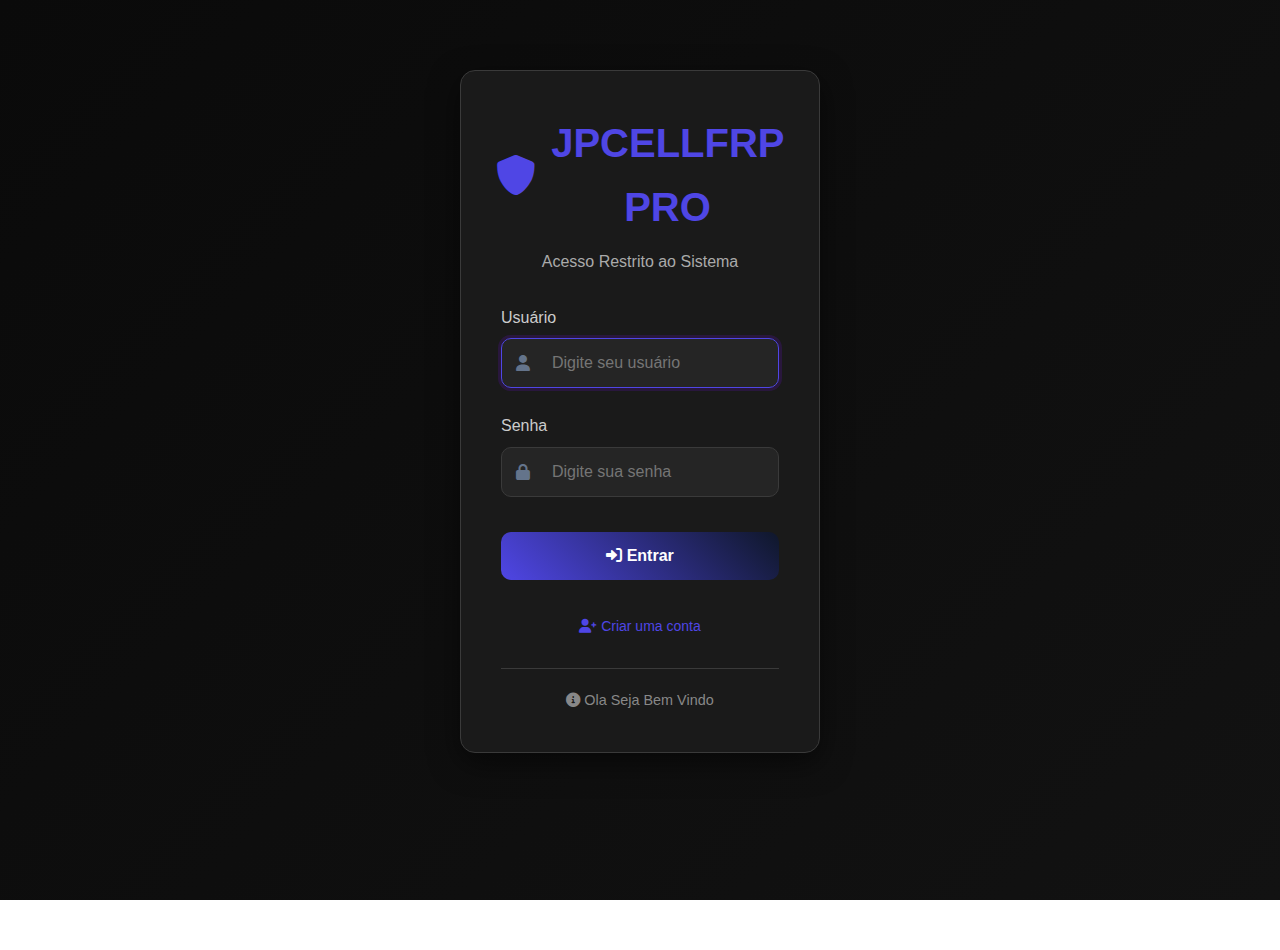
<file: index.html>
<!DOCTYPE html>
<html lang="pt-BR">
<head>
    <meta charset="UTF-8">
    <meta name="viewport" content="width=device-width, initial-scale=1.0">
    <title>Login - JPCELLFRP PRO</title>
    <link rel="stylesheet" href="https://cdnjs.cloudflare.com/ajax/libs/font-awesome/6.0.0/css/all.min.css">
    <link rel="stylesheet" href="assets/css/style.css">
    <style>
        .login-container {
            max-width: 400px;
            margin: 50px auto;
            padding: 20px;
        }
        
        .login-card {
            background: var(--card-bg);
            border-radius: 15px;
            padding: 40px;
            border: 1px solid var(--border);
            box-shadow: 0 10px 30px rgba(0,0,0,0.5);
        }
        
        .login-header {
            text-align: center;
            margin-bottom: 30px;
        }
        
        .login-header h1 {
            color: var(--primary);
            font-size: 2.5rem;
            margin-bottom: 10px;
            display: flex;
            align-items: center;
            justify-content: center;
            gap: 15px;
        }
        
        .login-header p {
            color: #aaa;
            font-size: 1rem;
        }
        
        .form-group {
            margin-bottom: 25px;
        }
        
        .form-group label {
            display: block;
            color: #ccc;
            margin-bottom: 8px;
            font-weight: 500;
        }
        
        .input-wrapper {
            position: relative;
        }
        
        .input-wrapper i {
            position: absolute;
            left: 15px;
            top: 50%;
            transform: translateY(-50%);
            color: #64748b;
        }
        
        .input-wrapper input {
            width: 100%;
            padding: 15px 15px 15px 50px;
            background: rgba(255, 255, 255, 0.05);
            border: 1px solid var(--border);
            border-radius: 10px;
            color: #fff;
            font-size: 16px;
            transition: all 0.3s ease;
        }
        
        .input-wrapper input:focus {
            outline: none;
            border-color: var(--primary);
            box-shadow: 0 0 0 3px rgba(106, 17, 203, 0.2);
        }
        
        .login-btn {
            width: 100%;
            padding: 15px;
            background: linear-gradient(45deg, var(--primary), var(--secondary));
            color: white;
            border: none;
            border-radius: 10px;
            font-size: 16px;
            font-weight: 600;
            cursor: pointer;
            transition: all 0.3s ease;
            margin-top: 10px;
        }
        
        .login-btn:hover {
            transform: translateY(-2px);
            box-shadow: 0 10px 25px rgba(106, 17, 203, 0.4);
        }
        
        .error-message {
            background: rgba(239, 68, 68, 0.2);
            color: var(--danger);
            padding: 12px;
            border-radius: 8px;
            margin: 15px 0;
            font-size: 14px;
            display: none;
            border: 1px solid rgba(239, 68, 68, 0.3);
        }
        
        .toggle-link {
            color: var(--primary);
            text-decoration: none;
            font-size: 14px;
            display: inline-block;
            margin-top: 15px;
            transition: color 0.3s ease;
        }
        
        .toggle-link:hover {
            color: var(--secondary);
            text-decoration: underline;
        }
        
        .fa-shield-alt {
            color: var(--primary);
            font-size: 2.5rem;
        }
        
        @media (max-width: 480px) {
            .login-container {
                margin: 20px auto;
                padding: 10px;
            }
            
            .login-card {
                padding: 30px 20px;
            }
        }
    </style>
</head>
<body class="login-page">
    <div class="login-container">
        <div class="login-card">
            <div class="login-header">
                <h1><i class="fas fa-shield-alt"></i> JPCELLFRP PRO</h1>
                <p>Acesso Restrito ao Sistema</p>
            </div>
            
            <!-- Formulário de Login -->
            <form id="loginForm">
                <div class="form-group">
                    <label for="username">Usuário</label>
                    <div class="input-wrapper">
                        <i class="fas fa-user"></i>
                        <input type="text" id="username" placeholder="Digite seu usuário" required autofocus>
                    </div>
                </div>
                
                <div class="form-group">
                    <label for="password">Senha</label>
                    <div class="input-wrapper">
                        <i class="fas fa-lock"></i>
                        <input type="password" id="password" placeholder="Digite sua senha" required>
                    </div>
                </div>
                
                <div id="errorMessage" class="error-message"></div>
                
                <button type="submit" class="login-btn">
                    <i class="fas fa-sign-in-alt"></i> Entrar
                </button>
                
                <div style="margin-top: 20px; text-align: center;">
                    <a href="#" id="toggleRegister" class="toggle-link">
                        <i class="fas fa-user-plus"></i> Criar uma conta
                    </a>
                </div>
            </form>
            
            <!-- Formulário de Registro -->
            <form id="registerForm" style="display: none;">
                <div class="form-group">
                    <label for="reg_username">Nome de Usuário</label>
                    <div class="input-wrapper">
                        <i class="fas fa-user-plus"></i>
                        <input type="text" id="reg_username" placeholder="Escolha um nome de usuário" required>
                    </div>
                </div>
                
                <div class="form-group">
                    <label for="reg_password">Senha</label>
                    <div class="input-wrapper">
                        <i class="fas fa-key"></i>
                        <input type="password" id="reg_password" placeholder="Crie uma senha segura" required>
                    </div>
                </div>
                
                <div class="form-group">
                    <label for="reg_email">Email (opcional)</label>
                    <div class="input-wrapper">
                        <i class="fas fa-envelope"></i>
                        <input type="email" id="reg_email" placeholder="seu@email.com">
                    </div>
                </div>
                
                <div id="registerMessage" class="error-message"></div>
                
                <button type="submit" class="login-btn">
                    <i class="fas fa-user-check"></i> Cadastrar
                </button>
                
                <div style="margin-top: 20px; text-align: center;">
                    <a href="#" id="toggleLogin" class="toggle-link">
                        <i class="fas fa-sign-in-alt"></i> Já tenho conta
                    </a>
                </div>
            </form>
            
            <div style="margin-top: 30px; padding-top: 20px; border-top: 1px solid var(--border);">
                <p style="text-align: center; color: #888; font-size: 0.9rem;">
                    <i class="fas fa-info-circle"></i> Ola Seja Bem Vindo
                </p>
            </div>
        </div>
    </div>

    <script src="config/config.js"></script>
    <script src="assets/js/core/auth.js"></script>
    <script src="assets/js/core/main.js"></script>
    
    <script>
        // Inicializar página de login
        document.addEventListener('DOMContentLoaded', function() {
            // Verificar se já está autenticado
            if (auth.isAuthenticated()) {
                window.location.href = 'dashboard.html';
                return;
            }
            
            // Configurar transições
            document.getElementById('toggleRegister').addEventListener('click', function(e) {
                e.preventDefault();
                document.getElementById('loginForm').style.display = 'none';
                document.getElementById('registerForm').style.display = 'block';
                document.getElementById('errorMessage').style.display = 'none';
            });
            
            document.getElementById('toggleLogin').addEventListener('click', function(e) {
                e.preventDefault();
                document.getElementById('registerForm').style.display = 'none';
                document.getElementById('loginForm').style.display = 'block';
                document.getElementById('registerMessage').style.display = 'none';
            });
            
            // Auto-foco no campo apropriado
            if (document.getElementById('loginForm').style.display !== 'none') {
                document.getElementById('username').focus();
            } else {
                document.getElementById('reg_username').focus();
            }
        });
    </script>
</body>
</html>
</file>
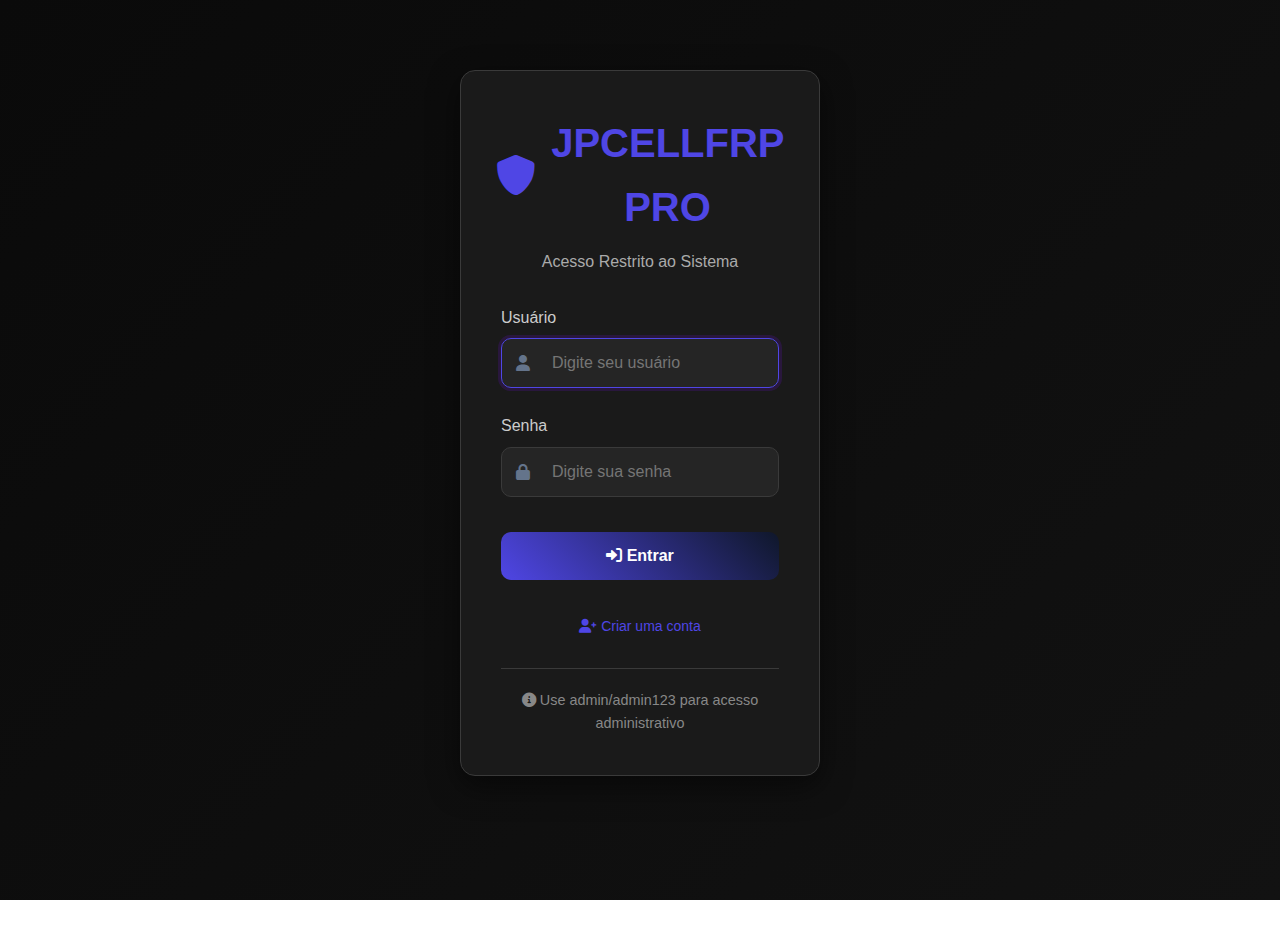
<file: public/index.html>
<!DOCTYPE html>
<html lang="pt-BR">
<head>
    <meta charset="UTF-8">
    <meta name="viewport" content="width=device-width, initial-scale=1.0">
    <title>Login - JPCELLFRP PRO</title>
    <link rel="stylesheet" href="https://cdnjs.cloudflare.com/ajax/libs/font-awesome/6.0.0/css/all.min.css">
    <link rel="stylesheet" href="../assets/css/style.css">
    <style>
        .login-container {
            max-width: 400px;
            margin: 50px auto;
            padding: 20px;
        }
        
        .login-card {
            background: var(--card-bg);
            border-radius: 15px;
            padding: 40px;
            border: 1px solid var(--border);
            box-shadow: 0 10px 30px rgba(0,0,0,0.5);
        }
        
        .login-header {
            text-align: center;
            margin-bottom: 30px;
        }
        
        .login-header h1 {
            color: var(--primary);
            font-size: 2.5rem;
            margin-bottom: 10px;
            display: flex;
            align-items: center;
            justify-content: center;
            gap: 15px;
        }
        
        .login-header p {
            color: #aaa;
            font-size: 1rem;
        }
        
        .form-group {
            margin-bottom: 25px;
        }
        
        .form-group label {
            display: block;
            color: #ccc;
            margin-bottom: 8px;
            font-weight: 500;
        }
        
        .input-wrapper {
            position: relative;
        }
        
        .input-wrapper i {
            position: absolute;
            left: 15px;
            top: 50%;
            transform: translateY(-50%);
            color: #64748b;
        }
        
        .input-wrapper input {
            width: 100%;
            padding: 15px 15px 15px 50px;
            background: rgba(255, 255, 255, 0.05);
            border: 1px solid var(--border);
            border-radius: 10px;
            color: #fff;
            font-size: 16px;
            transition: all 0.3s ease;
        }
        
        .input-wrapper input:focus {
            outline: none;
            border-color: var(--primary);
            box-shadow: 0 0 0 3px rgba(106, 17, 203, 0.2);
        }
        
        .login-btn {
            width: 100%;
            padding: 15px;
            background: linear-gradient(45deg, var(--primary), var(--secondary));
            color: white;
            border: none;
            border-radius: 10px;
            font-size: 16px;
            font-weight: 600;
            cursor: pointer;
            transition: all 0.3s ease;
            margin-top: 10px;
        }
        
        .login-btn:hover {
            transform: translateY(-2px);
            box-shadow: 0 10px 25px rgba(106, 17, 203, 0.4);
        }
        
        .error-message {
            background: rgba(239, 68, 68, 0.2);
            color: var(--danger);
            padding: 12px;
            border-radius: 8px;
            margin: 15px 0;
            font-size: 14px;
            display: none;
            border: 1px solid rgba(239, 68, 68, 0.3);
        }
        
        .toggle-link {
            color: var(--primary);
            text-decoration: none;
            font-size: 14px;
            display: inline-block;
            margin-top: 15px;
            transition: color 0.3s ease;
        }
        
        .toggle-link:hover {
            color: var(--secondary);
            text-decoration: underline;
        }
        
        .fa-shield-alt {
            color: var(--primary);
            font-size: 2.5rem;
        }
        
        @media (max-width: 480px) {
            .login-container {
                margin: 20px auto;
                padding: 10px;
            }
            
            .login-card {
                padding: 30px 20px;
            }
        }
    </style>
</head>
<body class="login-page">
    <div class="login-container">
        <div class="login-card">
            <div class="login-header">
                <h1><i class="fas fa-shield-alt"></i> JPCELLFRP PRO</h1>
                <p>Acesso Restrito ao Sistema</p>
            </div>
            
            <!-- Formulário de Login -->
            <form id="loginForm">
                <div class="form-group">
                    <label for="username">Usuário</label>
                    <div class="input-wrapper">
                        <i class="fas fa-user"></i>
                        <input type="text" id="username" placeholder="Digite seu usuário" required autofocus>
                    </div>
                </div>
                
                <div class="form-group">
                    <label for="password">Senha</label>
                    <div class="input-wrapper">
                        <i class="fas fa-lock"></i>
                        <input type="password" id="password" placeholder="Digite sua senha" required>
                    </div>
                </div>
                
                <div id="errorMessage" class="error-message"></div>
                
                <button type="submit" class="login-btn">
                    <i class="fas fa-sign-in-alt"></i> Entrar
                </button>
                
                <div style="margin-top: 20px; text-align: center;">
                    <a href="#" id="toggleRegister" class="toggle-link">
                        <i class="fas fa-user-plus"></i> Criar uma conta
                    </a>
                </div>
            </form>
            
            <!-- Formulário de Registro -->
            <form id="registerForm" style="display: none;">
                <div class="form-group">
                    <label for="reg_username">Nome de Usuário</label>
                    <div class="input-wrapper">
                        <i class="fas fa-user-plus"></i>
                        <input type="text" id="reg_username" placeholder="Escolha um nome de usuário" required>
                    </div>
                </div>
                
                <div class="form-group">
                    <label for="reg_password">Senha</label>
                    <div class="input-wrapper">
                        <i class="fas fa-key"></i>
                        <input type="password" id="reg_password" placeholder="Crie uma senha segura" required>
                    </div>
                </div>
                
                <div class="form-group">
                    <label for="reg_email">Email (opcional)</label>
                    <div class="input-wrapper">
                        <i class="fas fa-envelope"></i>
                        <input type="email" id="reg_email" placeholder="seu@email.com">
                    </div>
                </div>
                
                <div id="registerMessage" class="error-message"></div>
                
                <button type="submit" class="login-btn">
                    <i class="fas fa-user-check"></i> Cadastrar
                </button>
                
                <div style="margin-top: 20px; text-align: center;">
                    <a href="#" id="toggleLogin" class="toggle-link">
                        <i class="fas fa-sign-in-alt"></i> Já tenho conta
                    </a>
                </div>
            </form>
            
            <div style="margin-top: 30px; padding-top: 20px; border-top: 1px solid var(--border);">
                <p style="text-align: center; color: #888; font-size: 0.9rem;">
                    <i class="fas fa-info-circle"></i> Use admin/admin123 para acesso administrativo
                </p>
            </div>
        </div>
    </div>

    <script src="../config/config.js"></script>
    <script src="../assets/js/core/auth.js"></script>
    <script src="../assets/js/core/main.js"></script>
    
    <script>
        // Inicializar página de login
        document.addEventListener('DOMContentLoaded', function() {
            // Verificar se já está autenticado
            if (auth.isAuthenticated()) {
                window.location.href = 'dashboard.html';
                return;
            }
            
            // Configurar transições
            document.getElementById('toggleRegister').addEventListener('click', function(e) {
                e.preventDefault();
                document.getElementById('loginForm').style.display = 'none';
                document.getElementById('registerForm').style.display = 'block';
                document.getElementById('errorMessage').style.display = 'none';
            });
            
            document.getElementById('toggleLogin').addEventListener('click', function(e) {
                e.preventDefault();
                document.getElementById('registerForm').style.display = 'none';
                document.getElementById('loginForm').style.display = 'block';
                document.getElementById('registerMessage').style.display = 'none';
            });
            
            // Auto-foco no campo apropriado
            if (document.getElementById('loginForm').style.display !== 'none') {
                document.getElementById('username').focus();
            } else {
                document.getElementById('reg_username').focus();
            }
        });
    </script>
</body>
</html>
</file>
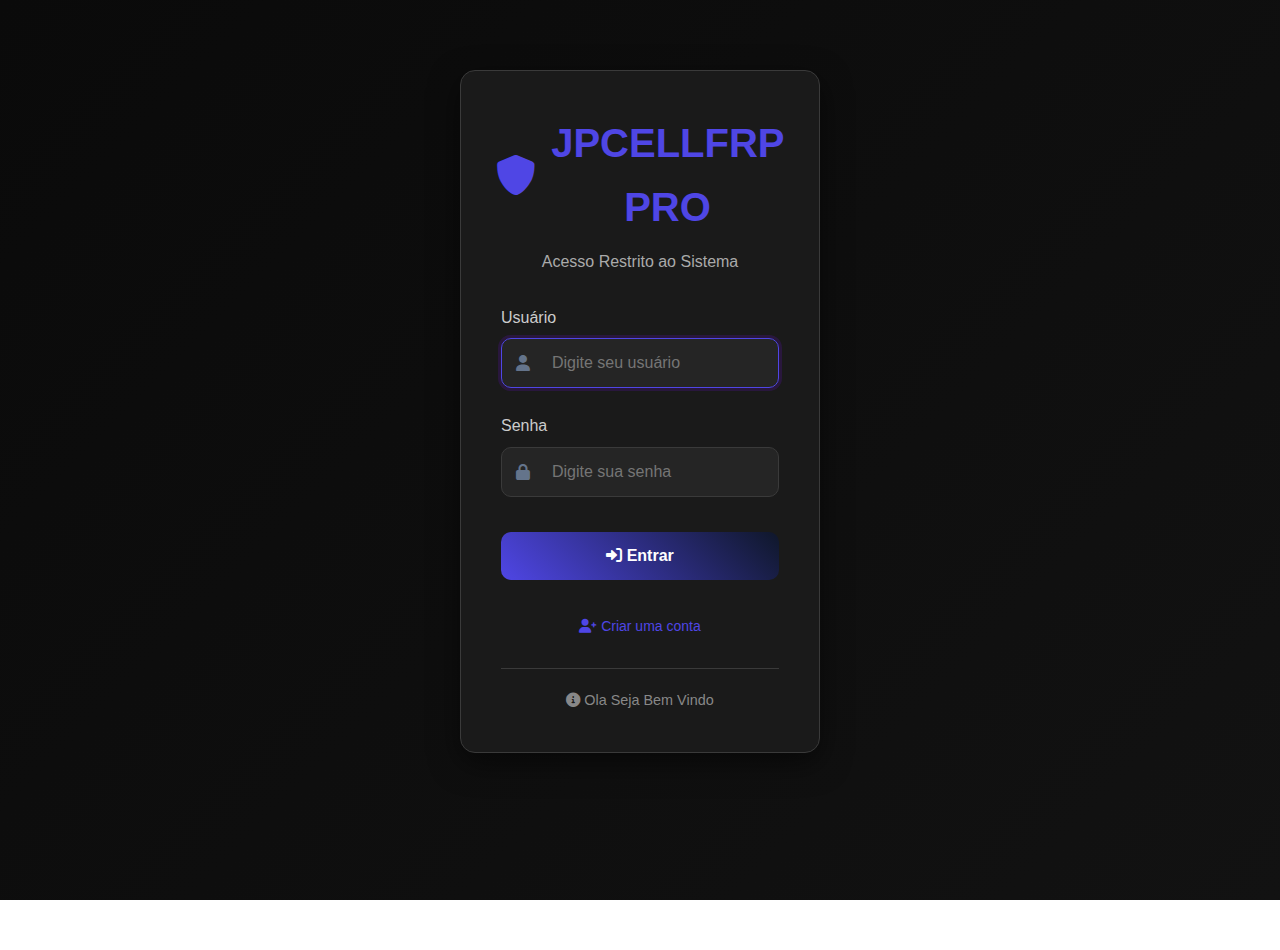
<file: imei-block.html>
<!DOCTYPE html>
<html lang="pt-BR">
<head>
    <meta charset="UTF-8">
    <meta name="viewport" content="width=device-width, initial-scale=1.0">
    <title>IMEI Block - JPCELLFRP PRO</title>
    <link rel="stylesheet" href="style.css">
    <link rel="stylesheet" href="https://cdnjs.cloudflare.com/ajax/libs/font-awesome/6.0.0/css/all.min.css">
    <style>
        .imei-form-group {
            display: grid;
            grid-template-columns: repeat(auto-fit, minmax(200px, 1fr));
            gap: 15px;
            margin-bottom: 20px;
            padding: 20px;
            background: rgba(255,255,255,0.05);
            border-radius: 10px;
        }
        
        .imei-input {
            padding: 12px;
            background: rgba(255,255,255,0.05);
            border: 1px solid var(--border);
            border-radius: 8px;
            color: var(--light);
            font-size: 14px;
        }
        
        .imei-input:focus {
            outline: none;
            border-color: var(--info);
        }
        
        .actions {
            display: grid;
            grid-template-columns: repeat(auto-fit, minmax(200px, 1fr));
            gap: 15px;
            margin-top: 20px;
        }
        
        .modules-grid {
            display: grid;
            grid-template-columns: repeat(auto-fill, minmax(350px, 1fr));
            gap: 20px;
            margin-top: 20px;
        }
        
        .module-item {
            background: rgba(255,255,255,0.05);
            border-radius: 10px;
            padding: 20px;
            border: 1px solid var(--border);
            transition: all 0.3s ease;
        }
        
        .module-item:hover {
            transform: translateY(-2px);
            border-color: var(--info);
        }
        
        .module-info {
            display: flex;
            align-items: center;
            gap: 15px;
            margin-bottom: 15px;
        }
        
        .module-icon {
            width: 50px;
            height: 50px;
            border-radius: 10px;
            background: rgba(59, 130, 246, 0.2);
            display: flex;
            align-items: center;
            justify-content: center;
            font-size: 24px;
            color: var(--info);
        }
        
        .module-details h3 {
            font-size: 16px;
            font-weight: 600;
            margin-bottom: 5px;
        }
        
        .module-details p {
            font-size: 14px;
            color: #94a3b8;
            margin: 5px 0;
        }
        
        .module-status {
            padding: 4px 12px;
            border-radius: 15px;
            font-size: 12px;
            font-weight: 600;
            display: inline-flex;
            align-items: center;
            gap: 5px;
        }
        
        .module-status.up-to-date {
            background: rgba(16, 185, 129, 0.2);
            color: #10b981;
        }
        
        .module-status.update-available {
            background: rgba(245, 158, 11, 0.2);
            color: #f59e0b;
        }
        
        .connection-log {
            background: rgba(0,0,0,0.3);
            border-radius: 8px;
            padding: 15px;
            font-family: 'Courier New', monospace;
            font-size: 14px;
            max-height: 300px;
            overflow-y: auto;
            white-space: pre-wrap;
        }
        
        .log-entry {
            padding: 8px 12px;
            margin-bottom: 5px;
            border-radius: 4px;
            background: rgba(255,255,255,0.05);
            border-left: 3px solid var(--info);
        }
        
        .log-entry.success {
            border-left-color: var(--success);
            background: rgba(16, 185, 129, 0.1);
        }
        
        .log-entry.warning {
            border-left-color: var(--warning);
            background: rgba(245, 158, 11, 0.1);
        }
        
        .log-entry.error {
            border-left-color: var(--danger);
            background: rgba(239, 68, 68, 0.1);
        }
        
        .log-placeholder {
            text-align: center;
            color: #64748b;
            font-style: italic;
            padding: 20px;
        }
        
        .action-btn.green {
            background: linear-gradient(45deg, #10b981, #38ef7d);
            color: #000;
        }
    </style>
</head>
<body>
    <div class="container">
        <header>
            <div class="header-top">
                <h1><i class="fas fa-ban"></i> Centro de Bloqueio IMEI</h1>
                <div>
                    <a href="admin.html" class="logout-btn"><i class="fas fa-user-shield"></i> Admin</a>
                    <a href="dashboard.html" class="logout-btn"><i class="fas fa-home"></i> Dashboard</a>
                    <button class="logout-btn" id="btnLogout"><i class="fas fa-sign-out-alt"></i> Sair</button>
                </div>
            </div>
            <p>Gerencie bloqueios de IMEI com controles avançados e auditoria.</p>
            <div class="header-tabs">
                <button class="main-tab-btn active" data-tab="gerenciar"><i class="fas fa-list-check"></i> Gerenciar</button>
                <button class="main-tab-btn" data-tab="ferramentas"><i class="fas fa-toolbox"></i> Ferramentas</button>
                <button class="main-tab-btn" data-tab="auditoria"><i class="fas fa-file-alt"></i> Auditoria</button>
            </div>
        </header>

        <main>
            <section class="card" id="blockManageSection">
                <div class="card-header">
                    <h2><i class="fas fa-shield-alt"></i> Bloqueios de IMEI</h2>
                    <span class="status-badge info" id="blockCountBadge">0 itens</span>
                </div>
                
                <div class="imei-form-group">
                    <input type="text" id="inputImeiBlock" placeholder="IMEI (15 dígitos)" maxlength="15" class="imei-input" pattern="[0-9]{15}">
                    <input type="text" id="inputOperator" placeholder="Operadora/País" class="imei-input">
                    <input type="text" id="inputReason" placeholder="Motivo do bloqueio" class="imei-input">
                    <input type="datetime-local" id="inputExpire" class="imei-input">
                    <button id="btnAddBlock" class="action-btn info">
                        <i class="fas fa-plus"></i> Adicionar Bloqueio
                    </button>
                </div>
                
                <div id="blockList" class="modules-grid"></div>
            </section>

            <section class="card" id="toolsSection" style="display: none;">
                <div class="card-header">
                    <h2><i class="fas fa-toolbox"></i> Ferramentas</h2>
                    <span class="status-badge online" id="toolsStatus">Pronto</span>
                </div>
                
                <div class="actions">
                    <button id="btnExportBlocks" class="action-btn info">
                        <i class="fas fa-file-export"></i> Exportar JSON
                    </button>
                    <button id="btnImportBlocks" class="action-btn warning">
                        <i class="fas fa-file-import"></i> Importar JSON
                    </button>
                    <button id="btnCleanExpired" class="action-btn green">
                        <i class="fas fa-broom"></i> Limpar Expirados
                    </button>
                    <button id="btnAuditDuplicates" class="action-btn danger">
                        <i class="fas fa-clone"></i> Auditar Duplicados
                    </button>
                </div>
            </section>

            <section class="card" id="auditSection" style="display: none;">
                <div class="card-header">
                    <h2><i class="fas fa-file-alt"></i> Log de Ações</h2>
                    <span class="status-badge info" id="auditCount">0 entradas</span>
                </div>
                
                <div class="connection-log" id="imeiBlockLog">
                    <p class="log-placeholder">Sem atividades registradas.</p>
                </div>
            </section>
        </main>
    </div>

    <script src="config.js"></script>
    <script src="auth.js"></script>
    <script src="main.js"></script>
    <script>
        // Sistema de bloqueio IMEI
        class IMEIBlockManager {
            constructor() {
                this.KEY = 'imei_blocks';
                this.LOG_KEY = 'imei_block_log';
                this.init();
            }
            
            init() {
                // Verificar se auth está definido
                if (typeof auth === 'undefined' || !auth) {
                    console.error('Sistema de autenticação não carregado');
                    window.location.href = 'index.html';
                    return;
                }
                
                if (!auth.requireAdmin()) return;
                
                this.setupNavigation();
                this.renderBlocks();
                this.renderLog();
                this.setupEvents();
                
                console.log('IMEI Block Manager inicializado');
            }
            
            setupNavigation() {
                const tabs = document.querySelectorAll('.main-tab-btn');
                const sections = ['blockManageSection', 'toolsSection', 'auditSection'];
                
                tabs.forEach(tab => {
                    tab.addEventListener('click', () => {
                        const tabId = tab.getAttribute('data-tab');
                        
                        // Ativar aba
                        tabs.forEach(t => t.classList.remove('active'));
                        tab.classList.add('active');
                        
                        // Mostrar seção correspondente
                        sections.forEach(section => {
                            const el = document.getElementById(section);
                            if (el) el.style.display = 'none';
                        });
                        
                        switch(tabId) {
                            case 'gerenciar':
                                document.getElementById('blockManageSection').style.display = 'block';
                                break;
                            case 'ferramentas':
                                document.getElementById('toolsSection').style.display = 'block';
                                break;
                            case 'auditoria':
                                document.getElementById('auditSection').style.display = 'block';
                                break;
                        }
                    });
                });
            }
            
            loadBlocks() {
                try {
                    return JSON.parse(localStorage.getItem(this.KEY) || '[]');
                } catch {
                    return [];
                }
            }
            
            saveBlocks(blocks) {
                localStorage.setItem(this.KEY, JSON.stringify(blocks));
            }
            
            loadLog() {
                try {
                    return JSON.parse(localStorage.getItem(this.LOG_KEY) || '[]');
                } catch {
                    return [];
                }
            }
            
            addLog(message, type = 'info') {
                const log = this.loadLog();
                log.unshift({
                    timestamp: new Date().toISOString(),
                    message: message,
                    type: type,
                    user: auth.currentUser.username
                });
                
                // Manter apenas os últimos 100 registros
                if (log.length > 100) log.length = 100;
                
                localStorage.setItem(this.LOG_KEY, JSON.stringify(log));
                this.renderLog();
            }
            
            renderBlocks() {
                const blocks = this.loadBlocks();
                const container = document.getElementById('blockList');
                const badge = document.getElementById('blockCountBadge');
                
                badge.textContent = `${blocks.length} itens`;
                
                if (blocks.length === 0) {
                    container.innerHTML = `
                        <div style="grid-column: 1 / -1; text-align: center; padding: 40px; color: #64748b;">
                            <i class="fas fa-ban" style="font-size: 48px; margin-bottom: 20px; opacity: 0.5;"></i>
                            <h3>Nenhum bloqueio cadastrado</h3>
                            <p>Adicione seu primeiro bloqueio usando o formulário acima.</p>
                        </div>
                    `;
                    return;
                }
                
                container.innerHTML = '';
                
                blocks.forEach((block, index) => {
                    const isExpired = block.expiresAt && new Date(block.expiresAt) < new Date();
                    const status = isExpired ? 'Expirado' : 'Ativo';
                    const statusClass = isExpired ? 'update-available' : 'up-to-date';
                    
                    const card = document.createElement('div');
                    card.className = 'module-item';
                    card.innerHTML = `
                        <div class="module-info">
                            <div class="module-icon">
                                <i class="fas fa-mobile-alt"></i>
                            </div>
                            <div class="module-details">
                                <h3>IMEI: ${block.imei}</h3>
                                <p><strong>Operadora:</strong> ${block.operator || 'Não especificada'}</p>
                                <p><strong>Motivo:</strong> ${block.reason || 'Não especificado'}</p>
                                <p><strong>Criado em:</strong> ${new Date(block.createdAt).toLocaleString('pt-BR')}</p>
                                ${block.expiresAt ? `<p><strong>Expira em:</strong> ${new Date(block.expiresAt).toLocaleString('pt-BR')}</p>` : ''}
                            </div>
                        </div>
                        <div>
                            <div class="module-status ${statusClass}">
                                <i class="fas fa-circle"></i> ${status}
                            </div>
                            <div style="display: flex; gap: 8px; margin-top: 10px;">
                                <button class="action-btn danger" data-action="remove" data-index="${index}">
                                    <i class="fas fa-trash"></i> Remover
                                </button>
                                <button class="action-btn info" data-action="copy" data-index="${index}">
                                    <i class="fas fa-copy"></i> Copiar
                                </button>
                                <button class="action-btn warning" data-action="details" data-index="${index}">
                                    <i class="fas fa-info-circle"></i> Detalhes
                                </button>
                            </div>
                        </div>
                    `;
                    
                    container.appendChild(card);
                });
                
                // Adicionar eventos
                container.querySelectorAll('[data-action]').forEach(button => {
                    button.addEventListener('click', (e) => {
                        const action = e.target.closest('button').getAttribute('data-action');
                        const index = parseInt(e.target.closest('button').getAttribute('data-index'));
                        
                        switch(action) {
                            case 'remove':
                                this.removeBlock(index);
                                break;
                            case 'copy':
                                this.copyIMEI(index);
                                break;
                            case 'details':
                                this.showDetails(index);
                                break;
                        }
                    });
                });
            }
            
            renderLog() {
                const log = this.loadLog();
                const container = document.getElementById('imeiBlockLog');
                const count = document.getElementById('auditCount');
                
                count.textContent = `${log.length} entradas`;
                
                if (log.length === 0) {
                    container.innerHTML = '<p class="log-placeholder">Sem atividades registradas.</p>';
                    return;
                }
                
                container.innerHTML = '';
                
                log.forEach(entry => {
                    const div = document.createElement('div');
                    div.className = `log-entry ${entry.type}`;
                    div.innerHTML = `
                        <div style="display: flex; justify-content: space-between; margin-bottom: 5px;">
                            <strong>${entry.user || 'Sistema'}</strong>
                            <small>${new Date(entry.timestamp).toLocaleString('pt-BR')}</small>
                        </div>
                        <div>${entry.message}</div>
                    `;
                    container.appendChild(div);
                });
            }
            
            setupEvents() {
                // Adicionar bloqueio
                document.getElementById('btnAddBlock').addEventListener('click', () => {
                    this.addBlock();
                });
                
                // Exportar
                document.getElementById('btnExportBlocks').addEventListener('click', () => {
                    this.exportBlocks();
                });
                
                // Importar
                document.getElementById('btnImportBlocks').addEventListener('click', () => {
                    this.importBlocks();
                });
                
                // Limpar expirados
                document.getElementById('btnCleanExpired').addEventListener('click', () => {
                    this.cleanExpired();
                });
                
                // Auditar duplicados
                document.getElementById('btnAuditDuplicates').addEventListener('click', () => {
                    this.auditDuplicates();
                });
                
                // Permitir Enter no campo IMEI
                document.getElementById('inputImeiBlock').addEventListener('keypress', (e) => {
                    if (e.key === 'Enter') {
                        this.addBlock();
                    }
                });
            }
            
            formatIMEI(imei) {
                return imei.replace(/\D/g, '').slice(0, 15);
            }
            
            isValidIMEI(imei) {
                const cleaned = this.formatIMEI(imei);
                return cleaned.length === 15 && /^\d+$/.test(cleaned);
            }
            
            addBlock() {
                const imeiInput = document.getElementById('inputImeiBlock');
                const operatorInput = document.getElementById('inputOperator');
                const reasonInput = document.getElementById('inputReason');
                const expireInput = document.getElementById('inputExpire');
                
                const imei = this.formatIMEI(imeiInput.value);
                
                if (!this.isValidIMEI(imei)) {
                    showNotification('IMEI inválido! Deve conter 15 dígitos.', 'danger');
                    imeiInput.focus();
                    return;
                }
                
                const blocks = this.loadBlocks();
                
                // Verificar duplicado
                if (blocks.some(block => block.imei === imei)) {
                    showNotification('IMEI já está bloqueado!', 'warning');
                    return;
                }
                
                const newBlock = {
                    imei: imei,
                    operator: operatorInput.value.trim() || 'Desconhecida',
                    reason: reasonInput.value.trim() || 'Bloqueio administrativo',
                    createdAt: new Date().toISOString(),
                    expiresAt: expireInput.value ? new Date(expireInput.value).toISOString() : null,
                    addedBy: auth.currentUser.username
                };
                
                blocks.unshift(newBlock);
                this.saveBlocks(blocks);
                
                // Limpar formulário
                imeiInput.value = '';
                operatorInput.value = '';
                reasonInput.value = '';
                expireInput.value = '';
                
                // Atualizar UI
                this.renderBlocks();
                this.addLog(`Bloqueio adicionado para IMEI: ${imei}`, 'success');
                showNotification('Bloqueio adicionado com sucesso!', 'success');
            }
            
            removeBlock(index) {
                if (!confirm('Tem certeza que deseja remover este bloqueio?')) return;
                
                const blocks = this.loadBlocks();
                const removed = blocks.splice(index, 1)[0];
                this.saveBlocks(blocks);
                
                this.renderBlocks();
                this.addLog(`Bloqueio removido para IMEI: ${removed.imei}`, 'warning');
                showNotification('Bloqueio removido!', 'success');
            }
            
            copyIMEI(index) {
                const blocks = this.loadBlocks();
                const imei = blocks[index].imei;
                
                navigator.clipboard.writeText(imei).then(() => {
                    showNotification('IMEI copiado para a área de transferência!', 'info');
                });
            }
            
            showDetails(index) {
                const blocks = this.loadBlocks();
                const block = blocks[index];
                
                alert(
                    `Detalhes do Bloqueio:\n\n` +
                    `IMEI: ${block.imei}\n` +
                    `Operadora: ${block.operator}\n` +
                    `Motivo: ${block.reason}\n` +
                    `Adicionado por: ${block.addedBy}\n` +
                    `Data de criação: ${new Date(block.createdAt).toLocaleString('pt-BR')}\n` +
                    `Expira em: ${block.expiresAt ? new Date(block.expiresAt).toLocaleString('pt-BR') : 'Não expira'}`
                );
            }
            
            exportBlocks() {
                const blocks = this.loadBlocks();
                const dataStr = JSON.stringify(blocks, null, 2);
                const dataUri = 'data:application/json;charset=utf-8,'+ encodeURIComponent(dataStr);
                
                const exportFileDefaultName = `imei-blocks-${new Date().toISOString().split('T')[0]}.json`;
                
                const linkElement = document.createElement('a');
                linkElement.setAttribute('href', dataUri);
                linkElement.setAttribute('download', exportFileDefaultName);
                linkElement.click();
                
                this.addLog('Lista de bloqueios exportada', 'info');
                showNotification('Lista exportada com sucesso!', 'success');
            }
            
            importBlocks() {
                const input = document.createElement('input');
                input.type = 'file';
                input.accept = '.json';
                
                input.onchange = (e) => {
                    const file = e.target.files[0];
                    if (!file) return;
                    
                    const reader = new FileReader();
                    reader.onload = (event) => {
                        try {
                            const imported = JSON.parse(event.target.result);
                            if (!Array.isArray(imported)) {
                                throw new Error('Formato inválido');
                            }
                            
                            const current = this.loadBlocks();
                            let added = 0;
                            let skipped = 0;
                            
                            imported.forEach(block => {
                                if (block.imei && this.isValidIMEI(block.imei)) {
                                    const imei = this.formatIMEI(block.imei);
                                    if (!current.some(b => b.imei === imei)) {
                                        current.push({
                                            imei: imei,
                                            operator: block.operator || 'Desconhecida',
                                            reason: block.reason || 'Importado',
                                            createdAt: block.createdAt || new Date().toISOString(),
                                            expiresAt: block.expiresAt || null,
                                            addedBy: auth.currentUser.username
                                        });
                                        added++;
                                    } else {
                                        skipped++;
                                    }
                                }
                            });
                            
                            this.saveBlocks(current);
                            this.renderBlocks();
                            this.addLog(`Importados ${added} bloqueios, ${skipped} ignorados`, 'success');
                            showNotification(`Importação concluída! ${added} novos, ${skipped} duplicados`, 'success');
                            
                        } catch (error) {
                            showNotification('Erro ao importar arquivo!', 'danger');
                        }
                    };
                    
                    reader.readAsText(file);
                };
                
                input.click();
            }
            
            cleanExpired() {
                const blocks = this.loadBlocks();
                const now = new Date();
                const initialCount = blocks.length;
                
                const active = blocks.filter(block => {
                    if (!block.expiresAt) return true;
                    return new Date(block.expiresAt) > now;
                });
                
                const removed = initialCount - active.length;
                
                if (removed > 0) {
                    this.saveBlocks(active);
                    this.renderBlocks();
                    this.addLog(`${removed} bloqueios expirados removidos`, 'warning');
                    showNotification(`${removed} bloqueios expirados removidos!`, 'success');
                } else {
                    showNotification('Nenhum bloqueio expirado encontrado.', 'info');
                }
            }
            
            auditDuplicates() {
                const blocks = this.loadBlocks();
                const seen = new Set();
                const duplicates = [];
                
                blocks.forEach(block => {
                    if (seen.has(block.imei)) {
                        duplicates.push(block.imei);
                    } else {
                        seen.add(block.imei);
                    }
                });
                
                if (duplicates.length > 0) {
                    const uniqueDups = [...new Set(duplicates)];
                    this.addLog(`Encontrados ${uniqueDups.length} IMEIs duplicados: ${uniqueDups.join(', ')}`, 'error');
                    showNotification(`Encontrados ${uniqueDups.length} IMEIs duplicados!`, 'warning');
                } else {
                    showNotification('Nenhum IMEI duplicado encontrado.', 'success');
                }
            }
        }
        
        // Inicializar quando a página carregar
        document.addEventListener('DOMContentLoaded', () => {
            window.imeiManager = new IMEIBlockManager();
        });
    </script>
</body>
</html>
</file>
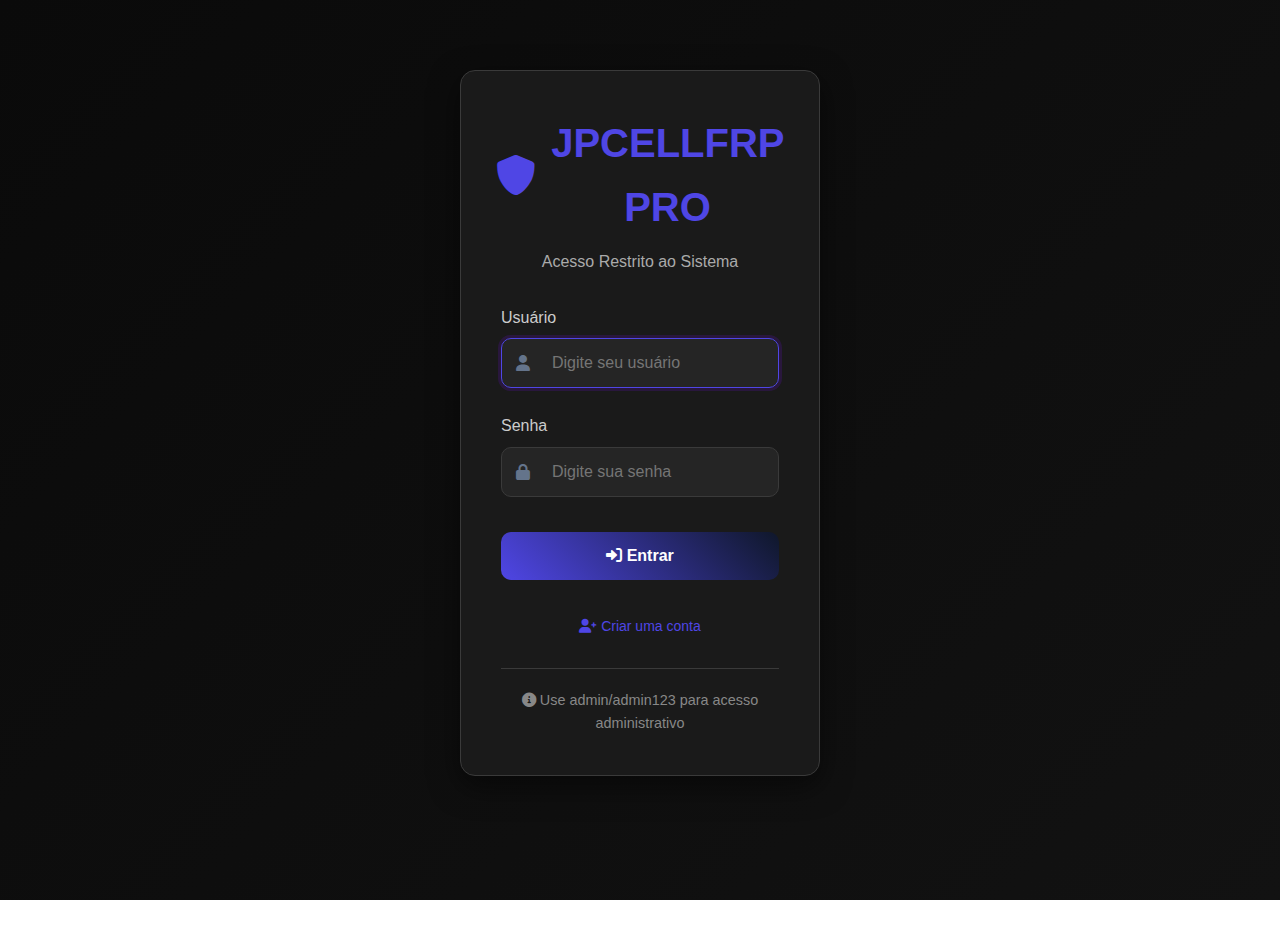
<file: admin/imei-block.html>
<!DOCTYPE html>
<html lang="pt-BR">
<head>
    <meta charset="UTF-8">
    <meta name="viewport" content="width=device-width, initial-scale=1.0">
    <title>IMEI Block - JPCELLFRP PRO</title>
    <link rel="stylesheet" href="../assets/css/style.css">
    <link rel="stylesheet" href="https://cdnjs.cloudflare.com/ajax/libs/font-awesome/6.0.0/css/all.min.css">
    <style>
        .imei-form-group {
            display: grid;
            grid-template-columns: repeat(auto-fit, minmax(200px, 1fr));
            gap: 15px;
            margin-bottom: 20px;
            padding: 20px;
            background: rgba(255,255,255,0.05);
            border-radius: 10px;
        }
        
        .imei-input {
            padding: 12px;
            background: rgba(255,255,255,0.05);
            border: 1px solid var(--border);
            border-radius: 8px;
            color: var(--light);
            font-size: 14px;
        }
        
        .imei-input:focus {
            outline: none;
            border-color: var(--info);
        }
        
        .actions {
            display: grid;
            grid-template-columns: repeat(auto-fit, minmax(200px, 1fr));
            gap: 15px;
            margin-top: 20px;
        }
        
        .modules-grid {
            display: grid;
            grid-template-columns: repeat(auto-fill, minmax(350px, 1fr));
            gap: 20px;
            margin-top: 20px;
        }
        
        .module-item {
            background: rgba(255,255,255,0.05);
            border-radius: 10px;
            padding: 20px;
            border: 1px solid var(--border);
            transition: all 0.3s ease;
        }
        
        .module-item:hover {
            transform: translateY(-2px);
            border-color: var(--info);
        }
        
        .module-info {
            display: flex;
            align-items: center;
            gap: 15px;
            margin-bottom: 15px;
        }
        
        .module-icon {
            width: 50px;
            height: 50px;
            border-radius: 10px;
            background: rgba(59, 130, 246, 0.2);
            display: flex;
            align-items: center;
            justify-content: center;
            font-size: 24px;
            color: var(--info);
        }
        
        .module-details h3 {
            font-size: 16px;
            font-weight: 600;
            margin-bottom: 5px;
        }
        
        .module-details p {
            font-size: 14px;
            color: #94a3b8;
            margin: 5px 0;
        }
        
        .module-status {
            padding: 4px 12px;
            border-radius: 15px;
            font-size: 12px;
            font-weight: 600;
            display: inline-flex;
            align-items: center;
            gap: 5px;
        }
        
        .module-status.up-to-date {
            background: rgba(16, 185, 129, 0.2);
            color: #10b981;
        }
        
        .module-status.update-available {
            background: rgba(245, 158, 11, 0.2);
            color: #f59e0b;
        }
        
        .connection-log {
            background: rgba(0,0,0,0.3);
            border-radius: 8px;
            padding: 15px;
            font-family: 'Courier New', monospace;
            font-size: 14px;
            max-height: 300px;
            overflow-y: auto;
            white-space: pre-wrap;
        }
        
        .log-entry {
            padding: 8px 12px;
            margin-bottom: 5px;
            border-radius: 4px;
            background: rgba(255,255,255,0.05);
            border-left: 3px solid var(--info);
        }
        
        .log-entry.success {
            border-left-color: var(--success);
            background: rgba(16, 185, 129, 0.1);
        }
        
        .log-entry.warning {
            border-left-color: var(--warning);
            background: rgba(245, 158, 11, 0.1);
        }
        
        .log-entry.error {
            border-left-color: var(--danger);
            background: rgba(239, 68, 68, 0.1);
        }
        
        .log-placeholder {
            text-align: center;
            color: #64748b;
            font-style: italic;
            padding: 20px;
        }
        
        .action-btn.green {
            background: linear-gradient(45deg, #10b981, #38ef7d);
            color: #000;
        }
    </style>
</head>
<body>
    <div class="container">
        <header>
            <div class="header-top">
                <h1><i class="fas fa-ban"></i> Centro de Bloqueio IMEI</h1>
                <div>
                    <a href="index.html" class="logout-btn"><i class="fas fa-user-shield"></i> Admin</a>
                    <a href="../dashboard.html" class="logout-btn"><i class="fas fa-home"></i> Dashboard</a>
                    <button class="logout-btn" id="btnLogout"><i class="fas fa-sign-out-alt"></i> Sair</button>
                </div>
            </div>
            <p>Gerencie bloqueios de IMEI com controles avançados e auditoria.</p>
            <div class="header-tabs">
                <button class="main-tab-btn active" data-tab="gerenciar"><i class="fas fa-list-check"></i> Gerenciar</button>
                <button class="main-tab-btn" data-tab="ferramentas"><i class="fas fa-toolbox"></i> Ferramentas</button>
                <button class="main-tab-btn" data-tab="auditoria"><i class="fas fa-file-alt"></i> Auditoria</button>
            </div>
        </header>

        <main>
            <section class="card" id="blockManageSection">
                <div class="card-header">
                    <h2><i class="fas fa-shield-alt"></i> Bloqueios de IMEI</h2>
                    <span class="status-badge info" id="blockCountBadge">0 itens</span>
                </div>
                
                <div class="imei-form-group">
                    <input type="text" id="inputImeiBlock" placeholder="IMEI (15 dígitos)" maxlength="15" class="imei-input" pattern="[0-9]{15}">
                    <input type="text" id="inputOperator" placeholder="Operadora/País" class="imei-input">
                    <input type="text" id="inputReason" placeholder="Motivo do bloqueio" class="imei-input">
                    <input type="datetime-local" id="inputExpire" class="imei-input">
                    <button id="btnAddBlock" class="action-btn info">
                        <i class="fas fa-plus"></i> Adicionar Bloqueio
                    </button>
                </div>
                
                <div id="blockList" class="modules-grid"></div>
            </section>

            <section class="card" id="toolsSection" style="display: none;">
                <div class="card-header">
                    <h2><i class="fas fa-toolbox"></i> Ferramentas</h2>
                    <span class="status-badge online" id="toolsStatus">Pronto</span>
                </div>
                
                <div class="actions">
                    <button id="btnExportBlocks" class="action-btn info">
                        <i class="fas fa-file-export"></i> Exportar JSON
                    </button>
                    <button id="btnImportBlocks" class="action-btn warning">
                        <i class="fas fa-file-import"></i> Importar JSON
                    </button>
                    <button id="btnCleanExpired" class="action-btn green">
                        <i class="fas fa-broom"></i> Limpar Expirados
                    </button>
                    <button id="btnAuditDuplicates" class="action-btn danger">
                        <i class="fas fa-clone"></i> Auditar Duplicados
                    </button>
                </div>
            </section>

            <section class="card" id="auditSection" style="display: none;">
                <div class="card-header">
                    <h2><i class="fas fa-file-alt"></i> Log de Ações</h2>
                    <span class="status-badge info" id="auditCount">0 entradas</span>
                </div>
                
                <div class="connection-log" id="imeiBlockLog">
                    <p class="log-placeholder">Sem atividades registradas.</p>
                </div>
            </section>
        </main>
    </div>

    <script src="../config/config.js"></script>
    <script src="../assets/js/core/auth.js"></script>
    <script src="../assets/js/core/main.js"></script>
    <script src="../assets/js/utils/sync-admin.js"></script>
    <script>
        // Sistema de bloqueio IMEI
        class IMEIBlockManager {
            constructor() {
                this.KEY = 'imei_blocks';
                this.LOG_KEY = 'imei_block_log';
                this.init();
            }
            
            init() {
                // Verificar se auth está definido
                if (typeof auth === 'undefined' || !auth) {
                    console.error('Sistema de autenticação não carregado');
                    window.location.href = '../index.html';
                    return;
                }
                
                if (!auth.requireAdmin()) return;
                
                this.setupNavigation();
                this.renderBlocks();
                this.renderLog();
                this.setupEvents();
                
                console.log('IMEI Block Manager inicializado');
            }
            
            setupNavigation() {
                const tabs = document.querySelectorAll('.main-tab-btn');
                const sections = ['blockManageSection', 'toolsSection', 'auditSection'];
                
                tabs.forEach(tab => {
                    tab.addEventListener('click', () => {
                        const tabId = tab.getAttribute('data-tab');
                        
                        // Ativar aba
                        tabs.forEach(t => t.classList.remove('active'));
                        tab.classList.add('active');
                        
                        // Mostrar seção correspondente
                        sections.forEach(section => {
                            const el = document.getElementById(section);
                            if (el) el.style.display = 'none';
                        });
                        
                        switch(tabId) {
                            case 'gerenciar':
                                document.getElementById('blockManageSection').style.display = 'block';
                                break;
                            case 'ferramentas':
                                document.getElementById('toolsSection').style.display = 'block';
                                break;
                            case 'auditoria':
                                document.getElementById('auditSection').style.display = 'block';
                                break;
                        }
                    });
                });
            }
            
            loadBlocks() {
                try {
                    return JSON.parse(localStorage.getItem(this.KEY) || '[]');
                } catch {
                    return [];
                }
            }
            
            saveBlocks(blocks) {
                localStorage.setItem(this.KEY, JSON.stringify(blocks));
            }
            
            loadLog() {
                try {
                    return JSON.parse(localStorage.getItem(this.LOG_KEY) || '[]');
                } catch {
                    return [];
                }
            }
            
            addLog(message, type = 'info') {
                const log = this.loadLog();
                log.unshift({
                    timestamp: new Date().toISOString(),
                    message: message,
                    type: type,
                    user: auth.currentUser.username
                });
                
                // Manter apenas os últimos 100 registros
                if (log.length > 100) log.length = 100;
                
                localStorage.setItem(this.LOG_KEY, JSON.stringify(log));
                this.renderLog();
            }
            
            renderBlocks() {
                const blocks = this.loadBlocks();
                const container = document.getElementById('blockList');
                const badge = document.getElementById('blockCountBadge');
                
                badge.textContent = `${blocks.length} itens`;
                
                if (blocks.length === 0) {
                    container.innerHTML = `
                        <div style="grid-column: 1 / -1; text-align: center; padding: 40px; color: #64748b;">
                            <i class="fas fa-ban" style="font-size: 48px; margin-bottom: 20px; opacity: 0.5;"></i>
                            <h3>Nenhum bloqueio cadastrado</h3>
                            <p>Adicione seu primeiro bloqueio usando o formulário acima.</p>
                        </div>
                    `;
                    return;
                }
                
                container.innerHTML = '';
                
                blocks.forEach((block, index) => {
                    const isExpired = block.expiresAt && new Date(block.expiresAt) < new Date();
                    const status = isExpired ? 'Expirado' : 'Ativo';
                    const statusClass = isExpired ? 'update-available' : 'up-to-date';
                    
                    const card = document.createElement('div');
                    card.className = 'module-item';
                    card.innerHTML = `
                        <div class="module-info">
                            <div class="module-icon">
                                <i class="fas fa-mobile-alt"></i>
                            </div>
                            <div class="module-details">
                                <h3>IMEI: ${block.imei}</h3>
                                <p><strong>Operadora:</strong> ${block.operator || 'Não especificada'}</p>
                                <p><strong>Motivo:</strong> ${block.reason || 'Não especificado'}</p>
                                <p><strong>Criado em:</strong> ${new Date(block.createdAt).toLocaleString('pt-BR')}</p>
                                ${block.expiresAt ? `<p><strong>Expira em:</strong> ${new Date(block.expiresAt).toLocaleString('pt-BR')}</p>` : ''}
                            </div>
                        </div>
                        <div>
                            <div class="module-status ${statusClass}">
                                <i class="fas fa-circle"></i> ${status}
                            </div>
                            <div style="display: flex; gap: 8px; margin-top: 10px;">
                                <button class="action-btn danger" data-action="remove" data-index="${index}">
                                    <i class="fas fa-trash"></i> Remover
                                </button>
                                <button class="action-btn info" data-action="copy" data-index="${index}">
                                    <i class="fas fa-copy"></i> Copiar
                                </button>
                                <button class="action-btn warning" data-action="details" data-index="${index}">
                                    <i class="fas fa-info-circle"></i> Detalhes
                                </button>
                            </div>
                        </div>
                    `;
                    
                    container.appendChild(card);
                });
                
                // Adicionar eventos
                container.querySelectorAll('[data-action]').forEach(button => {
                    button.addEventListener('click', (e) => {
                        const action = e.target.closest('button').getAttribute('data-action');
                        const index = parseInt(e.target.closest('button').getAttribute('data-index'));
                        
                        switch(action) {
                            case 'remove':
                                this.removeBlock(index);
                                break;
                            case 'copy':
                                this.copyIMEI(index);
                                break;
                            case 'details':
                                this.showDetails(index);
                                break;
                        }
                    });
                });
            }
            
            renderLog() {
                const log = this.loadLog();
                const container = document.getElementById('imeiBlockLog');
                const count = document.getElementById('auditCount');
                
                count.textContent = `${log.length} entradas`;
                
                if (log.length === 0) {
                    container.innerHTML = '<p class="log-placeholder">Sem atividades registradas.</p>';
                    return;
                }
                
                container.innerHTML = '';
                
                log.forEach(entry => {
                    const div = document.createElement('div');
                    div.className = `log-entry ${entry.type}`;
                    div.innerHTML = `
                        <div style="display: flex; justify-content: space-between; margin-bottom: 5px;">
                            <strong>${entry.user || 'Sistema'}</strong>
                            <small>${new Date(entry.timestamp).toLocaleString('pt-BR')}</small>
                        </div>
                        <div>${entry.message}</div>
                    `;
                    container.appendChild(div);
                });
            }
            
            setupEvents() {
                // Adicionar bloqueio
                document.getElementById('btnAddBlock').addEventListener('click', () => {
                    this.addBlock();
                });
                
                // Exportar
                document.getElementById('btnExportBlocks').addEventListener('click', () => {
                    this.exportBlocks();
                });
                
                // Importar
                document.getElementById('btnImportBlocks').addEventListener('click', () => {
                    this.importBlocks();
                });
                
                // Limpar expirados
                document.getElementById('btnCleanExpired').addEventListener('click', () => {
                    this.cleanExpired();
                });
                
                // Auditar duplicados
                document.getElementById('btnAuditDuplicates').addEventListener('click', () => {
                    this.auditDuplicates();
                });
                
                // Permitir Enter no campo IMEI
                document.getElementById('inputImeiBlock').addEventListener('keypress', (e) => {
                    if (e.key === 'Enter') {
                        this.addBlock();
                    }
                });
            }
            
            formatIMEI(imei) {
                return imei.replace(/\D/g, '').slice(0, 15);
            }
            
            isValidIMEI(imei) {
                const cleaned = this.formatIMEI(imei);
                return cleaned.length === 15 && /^\d+$/.test(cleaned);
            }
            
            addBlock() {
                const imeiInput = document.getElementById('inputImeiBlock');
                const operatorInput = document.getElementById('inputOperator');
                const reasonInput = document.getElementById('inputReason');
                const expireInput = document.getElementById('inputExpire');
                
                const imei = this.formatIMEI(imeiInput.value);
                
                if (!this.isValidIMEI(imei)) {
                    showNotification('IMEI inválido! Deve conter 15 dígitos.', 'danger');
                    imeiInput.focus();
                    return;
                }
                
                const blocks = this.loadBlocks();
                
                // Verificar duplicado
                if (blocks.some(block => block.imei === imei)) {
                    showNotification('IMEI já está bloqueado!', 'warning');
                    return;
                }
                
                const newBlock = {
                    imei: imei,
                    operator: operatorInput.value.trim() || 'Desconhecida',
                    reason: reasonInput.value.trim() || 'Bloqueio administrativo',
                    createdAt: new Date().toISOString(),
                    expiresAt: expireInput.value ? new Date(expireInput.value).toISOString() : null,
                    addedBy: auth.currentUser.username
                };
                
                blocks.unshift(newBlock);
                this.saveBlocks(blocks);
                
                // Limpar formulário
                imeiInput.value = '';
                operatorInput.value = '';
                reasonInput.value = '';
                expireInput.value = '';
                
                // Atualizar UI
                this.renderBlocks();
                this.addLog(`Bloqueio adicionado para IMEI: ${imei}`, 'success');
                showNotification('Bloqueio adicionado com sucesso!', 'success');
                window.syncAdmin?.forceIMEISync();
            }
            
            removeBlock(index) {
                if (!confirm('Tem certeza que deseja remover este bloqueio?')) return;
                
                const blocks = this.loadBlocks();
                const removed = blocks.splice(index, 1)[0];
                this.saveBlocks(blocks);
                
                this.renderBlocks();
                this.addLog(`Bloqueio removido para IMEI: ${removed.imei}`, 'warning');
                showNotification('Bloqueio removido!', 'success');
                window.syncAdmin?.forceIMEISync();
            }
            
            copyIMEI(index) {
                const blocks = this.loadBlocks();
                const imei = blocks[index].imei;
                
                navigator.clipboard.writeText(imei).then(() => {
                    showNotification('IMEI copiado para a área de transferência!', 'info');
                });
            }
            
            showDetails(index) {
                const blocks = this.loadBlocks();
                const block = blocks[index];
                
                alert(
                    `Detalhes do Bloqueio:\n\n` +
                    `IMEI: ${block.imei}\n` +
                    `Operadora: ${block.operator}\n` +
                    `Motivo: ${block.reason}\n` +
                    `Adicionado por: ${block.addedBy}\n` +
                    `Data de criação: ${new Date(block.createdAt).toLocaleString('pt-BR')}\n` +
                    `Expira em: ${block.expiresAt ? new Date(block.expiresAt).toLocaleString('pt-BR') : 'Não expira'}`
                );
            }
            
            exportBlocks() {
                const blocks = this.loadBlocks();
                const dataStr = JSON.stringify(blocks, null, 2);
                const dataUri = 'data:application/json;charset=utf-8,'+ encodeURIComponent(dataStr);
                
                const exportFileDefaultName = `imei-blocks-${new Date().toISOString().split('T')[0]}.json`;
                
                const linkElement = document.createElement('a');
                linkElement.setAttribute('href', dataUri);
                linkElement.setAttribute('download', exportFileDefaultName);
                linkElement.click();
                
                this.addLog('Lista de bloqueios exportada', 'info');
                showNotification('Lista exportada com sucesso!', 'success');
            }
            
            importBlocks() {
                const input = document.createElement('input');
                input.type = 'file';
                input.accept = '.json';
                
                input.onchange = (e) => {
                    const file = e.target.files[0];
                    if (!file) return;
                    
                    const reader = new FileReader();
                    reader.onload = (event) => {
                        try {
                            const imported = JSON.parse(event.target.result);
                            if (!Array.isArray(imported)) {
                                throw new Error('Formato inválido');
                            }
                            
                            const current = this.loadBlocks();
                            let added = 0;
                            let skipped = 0;
                            
                            imported.forEach(block => {
                                if (block.imei && this.isValidIMEI(block.imei)) {
                                    const imei = this.formatIMEI(block.imei);
                                    if (!current.some(b => b.imei === imei)) {
                                        current.push({
                                            imei: imei,
                                            operator: block.operator || 'Desconhecida',
                                            reason: block.reason || 'Importado',
                                            createdAt: block.createdAt || new Date().toISOString(),
                                            expiresAt: block.expiresAt || null,
                                            addedBy: auth.currentUser.username
                                        });
                                        added++;
                                    } else {
                                        skipped++;
                                    }
                                }
                            });
                            
                            this.saveBlocks(current);
                            this.renderBlocks();
                            this.addLog(`Importados ${added} bloqueios, ${skipped} ignorados`, 'success');
                            showNotification(`Importação concluída! ${added} novos, ${skipped} duplicados`, 'success');
                            window.syncAdmin?.forceIMEISync();
                            
                        } catch (error) {
                            showNotification('Erro ao importar arquivo!', 'danger');
                        }
                    };
                    
                    reader.readAsText(file);
                };
                
                input.click();
            }
            
            cleanExpired() {
                const blocks = this.loadBlocks();
                const now = new Date();
                const initialCount = blocks.length;
                
                const active = blocks.filter(block => {
                    if (!block.expiresAt) return true;
                    return new Date(block.expiresAt) > now;
                });
                
                const removed = initialCount - active.length;
                
                if (removed > 0) {
                    this.saveBlocks(active);
                    this.renderBlocks();
                    this.addLog(`${removed} bloqueios expirados removidos`, 'warning');
                    showNotification(`${removed} bloqueios expirados removidos!`, 'success');
                    window.syncAdmin?.forceIMEISync();
                } else {
                    showNotification('Nenhum bloqueio expirado encontrado.', 'info');
                }
            }
            
            auditDuplicates() {
                const blocks = this.loadBlocks();
                const seen = new Set();
                const duplicates = [];
                
                blocks.forEach(block => {
                    if (seen.has(block.imei)) {
                        duplicates.push(block.imei);
                    } else {
                        seen.add(block.imei);
                    }
                });
                
                if (duplicates.length > 0) {
                    const uniqueDups = [...new Set(duplicates)];
                    this.addLog(`Encontrados ${uniqueDups.length} IMEIs duplicados: ${uniqueDups.join(', ')}`, 'error');
                    showNotification(`Encontrados ${uniqueDups.length} IMEIs duplicados!`, 'warning');
                } else {
                    showNotification('Nenhum IMEI duplicado encontrado.', 'success');
                }
            }
        }
        
        // Inicializar quando a página carregar
        document.addEventListener('DOMContentLoaded', () => {
            window.imeiManager = new IMEIBlockManager();
        });
    </script>
</body>
</html>
</file>
<file: assets/css/style.css>
:root {
    --primary: #4f46e5;
    --primary-dark: #4338ca;
    --secondary: #0f172a;
    --danger: #ef4444;
    --warning: #f59e0b;
    --success: #10b981;
    --info: #3b82f6;
    --dark: #121212;
    --darker: #0a0a0a;
    --light: #f8f9fa;
    --gray: #64748b;
    --gray-light: #f1f5f9;
    --gray-dark: #334155;
    --border: #3a3a3a;
    --card-bg: #1a1a1a;
    --hover: #2a2a2a;
    --premium-gold: #ffd700;
    --premium-purple: #9d4edd;
    --admin-primary: #8b5cf6;
    --admin-dark: #7c3aed;
    --radius-card: 16px;
    --radius-btn: 10px;
    --sidebar-width: 250px;
}

* {
    margin: 0;
    padding: 0;
    box-sizing: border-box;
    font-family: 'Segoe UI', Tahoma, Geneva, Verdana, sans-serif;
}

body {
    background: linear-gradient(135deg, var(--darker) 0%, var(--dark) 100%);
    color: var(--light);
    min-height: 100vh;
    line-height: 1.6;
    background-attachment: fixed; /* Fixa o gradiente */
}

.container {
    max-width: 1400px;
    margin: 0 auto;
    padding: 20px;
}

/* Header */
header {
    background: rgba(26, 26, 26, 0.95);
    border-radius: 15px;
    padding: 20px;
    margin-bottom: 20px;
    box-shadow: 0 4px 20px rgba(0, 0, 0, 0.3);
    border: 1px solid var(--border);
    backdrop-filter: blur(10px); /* Adiciona efeito blur */
}

.header-top {
    display: flex;
    justify-content: space-between;
    align-items: center;
    margin-bottom: 10px;
    flex-wrap: wrap;
    gap: 15px;
}

.header-top h1 {
    background: linear-gradient(45deg, var(--primary), var(--secondary));
    -webkit-background-clip: text;
    -webkit-text-fill-color: transparent;
    background-clip: text; /* Adiciona suporte para outros navegadores */
    font-size: clamp(1.5rem, 4vw, 2rem); /* Responsivo */
    display: flex;
    align-items: center;
    gap: 10px;
}

.header-actions {
    display: flex;
    align-items: center;
    gap: 15px;
    flex-wrap: wrap;
}

.premium-badge {
    background: linear-gradient(45deg, var(--premium-gold), var(--warning));
    color: var(--dark);
    padding: 8px 16px;
    border-radius: 20px;
    font-weight: bold;
    display: flex;
    align-items: center;
    gap: 8px;
    box-shadow: 0 2px 10px rgba(255, 215, 0, 0.3);
    white-space: nowrap;
}

.header-tabs {
    display: flex;
    gap: 10px;
    margin-top: 20px;
    flex-wrap: wrap;
}

.main-tab-btn {
    background: var(--gray);
    border: 2px solid transparent;
    color: var(--light);
    padding: 12px 24px;
    border-radius: 8px;
    cursor: pointer;
    display: flex;
    align-items: center;
    gap: 8px;
    font-weight: 600;
    transition: all 0.3s ease;
    white-space: nowrap;
}

.main-tab-btn:hover {
    background: var(--hover);
    transform: translateY(-2px);
}

.main-tab-btn.active {
    background: linear-gradient(45deg, var(--primary), var(--secondary));
    border-color: var(--info);
    box-shadow: 0 4px 15px rgba(106, 17, 203, 0.4);
}

/* Cards */
.card {
    background: var(--card-bg);
    border-radius: 12px;
    padding: 20px;
    margin-bottom: 20px;
    border: 1px solid var(--border);
    box-shadow: 0 2px 10px rgba(0, 0, 0, 0.2);
    transition: transform 0.3s ease, box-shadow 0.3s ease;
    overflow: hidden; /* Previne overflow */
}

.card:hover {
    transform: translateY(-5px);
    box-shadow: 0 8px 25px rgba(0, 0, 0, 0.3);
}

.card-header {
    display: flex;
    justify-content: space-between;
    align-items: center;
    margin-bottom: 20px;
    padding-bottom: 15px;
    border-bottom: 1px solid var(--border);
    flex-wrap: wrap;
    gap: 10px;
}

.card-header h2 {
    display: flex;
    align-items: center;
    gap: 10px;
    font-size: clamp(1.2rem, 3vw, 1.4rem);
}

/* Status Badges */
.status-badge {
    padding: 6px 12px;
    border-radius: 20px;
    font-size: 0.85rem;
    font-weight: bold;
    text-transform: uppercase;
    letter-spacing: 0.5px;
    display: inline-block;
}

.status-badge.online {
    background: linear-gradient(45deg, var(--success), #00ff95);
    color: #000;
}

.status-badge.warning {
    background: linear-gradient(45deg, var(--warning), #ff8c00);
    color: #000;
}

.status-badge.danger {
    background: linear-gradient(45deg, var(--danger), #ff4b2b);
    color: #fff;
}

.status-badge.info {
    background: linear-gradient(45deg, var(--info), #4cc9f0);
    color: #000;
}

.status-badge.success {
    background: linear-gradient(45deg, var(--success), #38ef7d);
    color: #000;
}

/* Status Dots */
.status-dot {
    width: 10px;
    height: 10px;
    border-radius: 50%;
    display: inline-block;
    margin: 0 5px;
    vertical-align: middle; /* Alinha verticalmente */
}

.status-dot.online {
    background: var(--success);
    box-shadow: 0 0 10px var(--success);
}

.status-dot.warning {
    background: var(--warning);
    box-shadow: 0 0 10px var(--warning);
}

.status-dot.danger {
    background: var(--danger);
    box-shadow: 0 0 10px var(--danger);
}

/* System Status */
.system-status .status-grid {
    display: grid;
    grid-template-columns: repeat(auto-fit, minmax(200px, 1fr));
    gap: 20px;
}

.status-item {
    display: flex;
    align-items: center;
    gap: 15px;
    padding: 15px;
    background: rgba(255, 255, 255, 0.05);
    border-radius: 8px;
    border: 1px solid var(--border);
    transition: all 0.3s ease;
}

.status-item:hover {
    background: rgba(255, 255, 255, 0.08);
}

.status-item i {
    font-size: 1.5rem;
    color: var(--info);
    flex-shrink: 0; /* Previne compressão do ícone */
}

.status-value {
    font-weight: bold;
    margin-left: auto;
    white-space: nowrap;
}

/* Device Info */
.device-info-grid {
    display: grid;
    grid-template-columns: repeat(auto-fit, minmax(250px, 1fr));
    gap: 15px;
}

.info-item {
    background: rgba(255, 255, 255, 0.03);
    padding: 15px;
    border-radius: 8px;
    border: 1px solid var(--border);
    transition: all 0.3s ease;
}

.info-item:hover {
    background: rgba(255, 255, 255, 0.05);
}

.info-item .label {
    display: block;
    color: #aaa;
    font-size: 0.9rem;
    margin-bottom: 5px;
}

.info-item .value {
    font-weight: bold;
    color: var(--light);
    word-break: break-word; /* Quebra palavras longas */
}

/* FRP Section */
.frp-tabs {
    display: flex;
    gap: 10px;
    margin-bottom: 20px;
    flex-wrap: wrap;
}

.tab-btn {
    background: var(--gray);
    border: none;
    color: var(--light);
    padding: 10px 20px;
    border-radius: 6px;
    cursor: pointer;
    transition: all 0.3s ease;
    font-size: 0.9rem;
}

.tab-btn:hover {
    background: var(--hover);
}

.tab-btn.active {
    background: linear-gradient(45deg, var(--primary), var(--secondary));
}

.frp-content {
    display: none;
}

.frp-content.active {
    display: block;
    animation: fadeIn 0.3s ease;
}

.server-selector {
    margin-bottom: 20px;
}

.server-select {
    width: 100%;
    padding: 12px;
    background: rgba(255, 255, 255, 0.05);
    border: 1px solid var(--border);
    border-radius: 8px;
    color: var(--light);
    font-size: 1rem;
    transition: all 0.3s ease;
}

.server-select:focus {
    outline: none;
    border-color: var(--info);
    box-shadow: 0 0 0 2px rgba(33, 150, 243, 0.2);
}

.frp-buttons-grid {
    display: grid;
    grid-template-columns: repeat(auto-fit, minmax(200px, 1fr));
    gap: 15px;
}

/* Action Buttons */
.action-btn {
    padding: 12px 24px;
    border: none;
    border-radius: 8px;
    cursor: pointer;
    font-weight: 600;
    display: flex;
    align-items: center;
    justify-content: center;
    gap: 10px;
    transition: all 0.3s ease;
    width: 100%;
    min-height: 44px; /* Tamanho mínimo para acessibilidade */
}

.action-btn:hover {
    transform: translateY(-2px);
    box-shadow: 0 5px 15px rgba(0, 0, 0, 0.3);
}

.action-btn:active {
    transform: translateY(0);
}

.action-btn.premium {
    background: linear-gradient(45deg, var(--premium-gold), var(--warning));
    color: #000;
}

.action-btn.success {
    background: linear-gradient(45deg, var(--success), #38ef7d);
    color: #000;
}

.action-btn.info {
    background: linear-gradient(45deg, var(--info), #4cc9f0);
    color: #000;
}

.action-btn.warning {
    background: linear-gradient(45deg, var(--warning), #ff8c00);
    color: #000;
}

.action-btn.danger {
    background: linear-gradient(45deg, var(--danger), #ff4b2b);
    color: #fff;
}

.action-btn:disabled {
    opacity: 0.6;
    cursor: not-allowed;
    transform: none !important;
}

/* Servers Section */
.servers-grid {
    display: grid;
    grid-template-columns: repeat(auto-fit, minmax(300px, 1fr));
    gap: 20px;
}

.server-card {
    background: rgba(255, 255, 255, 0.05);
    border-radius: 12px;
    padding: 20px;
    border: 1px solid var(--border);
    transition: all 0.3s ease;
    display: flex;
    flex-direction: column;
}

.server-card:hover {
    transform: translateY(-5px);
    border-color: var(--info);
}

.server-card.premium {
    border: 2px solid var(--premium-gold);
    background: linear-gradient(145deg, rgba(255, 215, 0, 0.1), rgba(255, 179, 71, 0.1));
}

.server-header {
    display: flex;
    justify-content: space-between;
    align-items: center;
    margin-bottom: 15px;
    flex-wrap: wrap;
    gap: 10px;
}

.server-status {
    padding: 4px 12px;
    border-radius: 15px;
    font-size: 0.8rem;
    font-weight: bold;
    white-space: nowrap;
}

.server-status.online {
    background: var(--success);
    color: #000;
}

.server-status.warning {
    background: var(--warning);
    color: #000;
}

.server-info p {
    display: flex;
    align-items: center;
    gap: 10px;
    margin: 8px 0;
    color: #aaa;
    flex-wrap: wrap;
}

.server-connect-btn {
    width: 100%;
    padding: 10px;
    background: linear-gradient(45deg, var(--primary), var(--secondary));
    color: white;
    border: none;
    border-radius: 6px;
    cursor: pointer;
    margin-top: auto; /* Empurra o botão para baixo */
    transition: all 0.3s ease;
    font-weight: 600;
}

.server-connect-btn:hover {
    transform: scale(1.05);
}

.server-connect-btn:disabled {
    opacity: 0.5;
    cursor: not-allowed;
    transform: none !important;
}

/* API Manager */
.api-list {
    display: flex;
    flex-direction: column;
    gap: 10px;
}

.api-item {
    display: flex;
    justify-content: space-between;
    align-items: center;
    padding: 15px;
    background: rgba(255, 255, 255, 0.03);
    border-radius: 8px;
    border: 1px solid var(--border);
    flex-wrap: wrap;
    gap: 10px;
}

.api-info h4 {
    display: flex;
    align-items: center;
    gap: 10px;
    margin-bottom: 5px;
    flex-wrap: wrap;
}

.api-status {
    display: flex;
    align-items: center;
    gap: 15px;
    flex-wrap: wrap;
}

.api-btn {
    padding: 8px 16px;
    background: var(--info);
    color: white;
    border: none;
    border-radius: 4px;
    cursor: pointer;
    transition: all 0.3s ease;
    font-size: 0.9rem;
}

.api-btn:hover {
    background: var(--primary);
}

.api-btn:disabled {
    opacity: 0.6;
    cursor: not-allowed;
}

/* Shop */
.shop-grid {
    display: grid;
    grid-template-columns: repeat(auto-fill, minmax(250px, 1fr));
    gap: 20px;
}

.product-card {
    background: rgba(255, 255, 255, 0.05);
    border-radius: 10px;
    padding: 20px;
    border: 1px solid var(--border);
    transition: all 0.3s ease;
    display: flex;
    flex-direction: column;
}

.product-card:hover {
    transform: translateY(-5px);
    border-color: var(--info);
}

.product-image {
    width: 100%;
    height: 150px;
    background: var(--gray);
    border-radius: 8px;
    margin-bottom: 15px;
    display: flex;
    align-items: center;
    justify-content: center;
    font-size: 3rem;
    flex-shrink: 0;
}

/* Security Grid */
.security-grid {
    display: grid;
    grid-template-columns: repeat(auto-fit, minmax(200px, 1fr));
    gap: 20px;
}

.security-module {
    background: rgba(255, 255, 255, 0.05);
    padding: 20px;
    border-radius: 10px;
    border: 1px solid var(--border);
    text-align: center;
    transition: all 0.3s ease;
}

.security-module:hover {
    background: rgba(255, 255, 255, 0.08);
}

.module-status {
    margin-top: 10px;
    padding: 5px 15px;
    border-radius: 15px;
    font-size: 0.8rem;
    font-weight: bold;
    display: inline-block;
}

.module-status.online {
    background: var(--success);
    color: #000;
}

/* Support Chat */
.support-chat {
    display: flex;
    flex-direction: column;
    height: 400px;
}

.chat-messages {
    flex: 1;
    overflow-y: auto;
    padding: 20px;
    background: rgba(255, 255, 255, 0.03);
    border-radius: 10px;
    margin-bottom: 15px;
    border: 1px solid var(--border);
    display: flex;
    flex-direction: column;
    gap: 10px;
}

.chat-input {
    display: flex;
    gap: 10px;
}

.chat-input input {
    flex: 1;
    padding: 12px;
    background: rgba(255, 255, 255, 0.05);
    border: 1px solid var(--border);
    border-radius: 8px;
    color: var(--light);
    font-size: 1rem;
    transition: all 0.3s ease;
}

.chat-input input:focus {
    outline: none;
    border-color: var(--info);
    box-shadow: 0 0 0 2px rgba(33, 150, 243, 0.2);
}

.chat-send-btn {
    padding: 12px 24px;
    background: linear-gradient(45deg, var(--primary), var(--secondary));
    color: white;
    border: none;
    border-radius: 8px;
    cursor: pointer;
    transition: all 0.3s ease;
    font-weight: 600;
    white-space: nowrap;
}

.chat-send-btn:hover {
    transform: scale(1.05);
}

.chat-send-btn:disabled {
    opacity: 0.6;
    cursor: not-allowed;
    transform: none !important;
}

/* Update Center */
.update-list {
    display: flex;
    flex-direction: column;
    gap: 10px;
}

.update-item {
    display: flex;
    justify-content: space-between;
    align-items: center;
    padding: 15px;
    background: rgba(255, 255, 255, 0.03);
    border-radius: 8px;
    border: 1px solid var(--border);
    flex-wrap: wrap;
    gap: 10px;
}

.update-btn {
    padding: 8px 20px;
    background: var(--success);
    color: #000;
    border: none;
    border-radius: 6px;
    cursor: pointer;
    font-weight: bold;
    transition: all 0.3s ease;
    white-space: nowrap;
}

.update-btn:hover {
    background: #38ef7d;
}

.update-btn:disabled {
    opacity: 0.6;
    cursor: not-allowed;
    background: #aaa;
}

/* Profile Section */
.profile-content {
    display: grid;
    grid-template-columns: 200px 1fr;
    gap: 30px;
}

.avatar-section {
    text-align: center;
    display: flex;
    flex-direction: column;
    align-items: center;
}

.avatar-section img {
    width: 150px;
    height: 150px;
    border-radius: 50%;
    border: 3px solid var(--info);
    margin-bottom: 15px;
    object-fit: cover; /* Previne distorção da imagem */
}

.profile-form {
    display: flex;
    flex-direction: column;
    gap: 15px;
}

.profile-form input {
    padding: 12px;
    background: rgba(255, 255, 255, 0.05);
    border: 1px solid var(--border);
    border-radius: 8px;
    color: var(--light);
    font-size: 1rem;
    transition: all 0.3s ease;
}

.profile-form input:focus {
    outline: none;
    border-color: var(--info);
    box-shadow: 0 0 0 2px rgba(33, 150, 243, 0.2);
}

.save-btn {
    padding: 12px;
    background: linear-gradient(45deg, var(--primary), var(--secondary));
    color: white;
    border: none;
    border-radius: 8px;
    cursor: pointer;
    font-weight: bold;
    transition: all 0.3s ease;
    margin-top: 10px;
}

.save-btn:hover {
    transform: scale(1.02);
}

.save-btn:disabled {
    opacity: 0.6;
    cursor: not-allowed;
    transform: none !important;
}

/* Footer */
footer {
    margin-top: 30px;
    padding: 20px;
    text-align: center;
    color: #aaa;
    border-top: 1px solid var(--border);
}

.footer-links {
    display: flex;
    justify-content: center;
    gap: 20px;
    margin-top: 10px;
    flex-wrap: wrap;
}

.footer-links a {
    color: var(--info);
    text-decoration: none;
    display: flex;
    align-items: center;
    gap: 5px;
    transition: color 0.3s ease;
}

.footer-links a:hover {
    color: var(--primary);
}

/* Modal */
.modal {
    display: none;
    position: fixed;
    top: 0;
    left: 0;
    width: 100%;
    height: 100%;
    background: rgba(0, 0, 0, 0.8);
    z-index: 1000;
    align-items: center;
    justify-content: center;
    padding: 20px;
    opacity: 0;
    transition: opacity 0.3s ease;
}

.modal.active {
    display: flex;
    opacity: 1;
}

.modal-content {
    background: var(--card-bg);
    padding: 30px;
    border-radius: 15px;
    max-width: 500px;
    width: 100%;
    border: 1px solid var(--border);
    position: relative;
    transform: translateY(-20px);
    transition: transform 0.3s ease;
}

.modal.active .modal-content {
    transform: translateY(0);
}

.close-modal {
    position: absolute;
    top: 15px;
    right: 15px;
    font-size: 24px;
    cursor: pointer;
    color: #aaa;
    background: none;
    border: none;
    width: 30px;
    height: 30px;
    display: flex;
    align-items: center;
    justify-content: center;
    border-radius: 50%;
    transition: all 0.3s ease;
}

.close-modal:hover {
    color: var(--light);
    background: rgba(255, 255, 255, 0.1);
}

/* Progress Bar */
.progress-bar-container {
    width: 100%;
    height: 10px;
    background: rgba(255, 255, 255, 0.1);
    border-radius: 5px;
    margin: 20px 0;
    overflow: hidden;
}

.progress-bar {
    height: 100%;
    background: linear-gradient(90deg, var(--primary), var(--secondary));
    width: 0%;
    border-radius: 5px;
    transition: width 0.5s ease;
}

/* IMEI Terminal */
.imei-terminal {
    background: #000;
    color: #0f0;
    font-family: 'Courier New', monospace;
    padding: 15px;
    border-radius: 8px;
    height: 200px;
    overflow-y: auto;
    margin-top: 10px;
    font-size: 0.9rem;
    line-height: 1.4;
}

.log-line {
    margin-bottom: 5px;
    white-space: pre-wrap;
    word-break: break-all;
}

/* Logout Button */
.logout-btn {
    padding: 10px 20px;
    background: var(--danger);
    color: white;
    border: none;
    border-radius: 6px;
    cursor: pointer;
    display: flex;
    align-items: center;
    gap: 8px;
    font-weight: 600;
    transition: all 0.3s ease;
    white-space: nowrap;
}

.logout-btn:hover {
    background: #ff4b2b;
    transform: scale(1.05);
}

.logout-btn:active {
    transform: scale(0.95);
}

/* Responsive Design */
@media (max-width: 1024px) {
    .profile-content {
        grid-template-columns: 1fr;
        gap: 20px;
    }
    
    .avatar-section {
        order: -1;
    }
}

@media (max-width: 768px) {
    .container {
        padding: 10px;
    }
    
    .header-top {
        flex-direction: column;
        align-items: stretch;
        gap: 15px;
    }
    
    .header-actions {
        justify-content: center;
    }
    
    .header-tabs {
        overflow-x: auto;
        padding-bottom: 10px;
        margin-top: 15px;
        -webkit-overflow-scrolling: touch;
    }
    
    .main-tab-btn {
        padding: 10px 15px;
        font-size: 0.9rem;
    }
    
    .device-info-grid,
    .frp-buttons-grid,
    .servers-grid,
    .shop-grid,
    .security-grid {
        grid-template-columns: 1fr;
    }
    
    .profile-content {
        grid-template-columns: 1fr;
    }
    
    .modal-content {
        padding: 20px;
    }
    
    .chat-input {
        flex-direction: column;
    }
    
    .chat-send-btn {
        width: 100%;
    }
    
    .api-item,
    .update-item {
        flex-direction: column;
        align-items: flex-start;
    }
    
    .api-status {
        width: 100%;
        justify-content: space-between;
    }
}

@media (max-width: 480px) {
    .card {
        padding: 15px;
    }
    
    .status-grid {
        grid-template-columns: 1fr !important;
    }
    
    .frp-tabs {
        justify-content: center;
    }
    
    .tab-btn {
        flex: 1;
        min-width: 120px;
        text-align: center;
    }
    
    .action-btn {
        padding: 10px 15px;
        font-size: 0.9rem;
    }
}

/* Animations */
@keyframes pulse {
    0% { opacity: 1; }
    50% { opacity: 0.5; }
    100% { opacity: 1; }
}

@keyframes fadeIn {
    from { opacity: 0; transform: translateY(10px); }
    to { opacity: 1; transform: translateY(0); }
}

.pulse {
    animation: pulse 2s infinite;
}

/* Scrollbar Styling */
::-webkit-scrollbar {
    width: 8px;
    height: 8px;
}

::-webkit-scrollbar-track {
    background: var(--dark);
}

::-webkit-scrollbar-thumb {
    background: var(--gray);
    border-radius: 4px;
}

::-webkit-scrollbar-thumb:hover {
    background: var(--primary);
}

/* Focus Styles para acessibilidade */
:focus-visible {
    outline: 2px solid var(--info);
    outline-offset: 2px;
}

/* Prevenir seleção de texto não necessário */
.no-select {
    user-select: none;
}

/* Loading States */
.loading {
    position: relative;
    pointer-events: none;
    opacity: 0.7;
}

.loading::after {
    content: '';
    position: absolute;
    top: 50%;
    left: 50%;
    width: 20px;
    height: 20px;
    border: 2px solid var(--info);
    border-top-color: transparent;
    border-radius: 50%;
    animation: spin 1s linear infinite;
    transform: translate(-50%, -50%);
}

@keyframes spin {
    to { transform: translate(-50%, -50%) rotate(360deg); }
}

/* Tooltip básico */
[data-tooltip] {
    position: relative;
}

[data-tooltip]:hover::before {
    content: attr(data-tooltip);
    position: absolute;
    bottom: 100%;
    left: 50%;
    transform: translateX(-50%);
    background: var(--dark);
    color: var(--light);
    padding: 5px 10px;
    border-radius: 4px;
    font-size: 0.8rem;
    white-space: nowrap;
    z-index: 100;
    border: 1px solid var(--border);
}
</file>
<file: style.css>
:root {
    --primary: #4f46e5;
    --primary-dark: #4338ca;
    --secondary: #0f172a;
    --danger: #ef4444;
    --warning: #f59e0b;
    --success: #10b981;
    --info: #3b82f6;
    --dark: #121212;
    --darker: #0a0a0a;
    --light: #f8f9fa;
    --gray: #64748b;
    --gray-light: #f1f5f9;
    --gray-dark: #334155;
    --border: #3a3a3a;
    --card-bg: #1a1a1a;
    --hover: #2a2a2a;
    --premium-gold: #ffd700;
    --premium-purple: #9d4edd;
    --admin-primary: #8b5cf6;
    --admin-dark: #7c3aed;
    --radius-card: 16px;
    --radius-btn: 10px;
    --sidebar-width: 250px;
}

* {
    margin: 0;
    padding: 0;
    box-sizing: border-box;
    font-family: 'Segoe UI', Tahoma, Geneva, Verdana, sans-serif;
}

body {
    background: linear-gradient(135deg, var(--darker) 0%, var(--dark) 100%);
    color: var(--light);
    min-height: 100vh;
    line-height: 1.6;
    background-attachment: fixed; /* Fixa o gradiente */
}

.container {
    max-width: 1400px;
    margin: 0 auto;
    padding: 20px;
}

/* Header */
header {
    background: rgba(26, 26, 26, 0.95);
    border-radius: 15px;
    padding: 20px;
    margin-bottom: 20px;
    box-shadow: 0 4px 20px rgba(0, 0, 0, 0.3);
    border: 1px solid var(--border);
    backdrop-filter: blur(10px); /* Adiciona efeito blur */
}

.header-top {
    display: flex;
    justify-content: space-between;
    align-items: center;
    margin-bottom: 10px;
    flex-wrap: wrap;
    gap: 15px;
}

.header-top h1 {
    background: linear-gradient(45deg, var(--primary), var(--secondary));
    -webkit-background-clip: text;
    -webkit-text-fill-color: transparent;
    background-clip: text; /* Adiciona suporte para outros navegadores */
    font-size: clamp(1.5rem, 4vw, 2rem); /* Responsivo */
    display: flex;
    align-items: center;
    gap: 10px;
}

.header-actions {
    display: flex;
    align-items: center;
    gap: 15px;
    flex-wrap: wrap;
}

.premium-badge {
    background: linear-gradient(45deg, var(--premium-gold), var(--warning));
    color: var(--dark);
    padding: 8px 16px;
    border-radius: 20px;
    font-weight: bold;
    display: flex;
    align-items: center;
    gap: 8px;
    box-shadow: 0 2px 10px rgba(255, 215, 0, 0.3);
    white-space: nowrap;
}

.header-tabs {
    display: flex;
    gap: 10px;
    margin-top: 20px;
    flex-wrap: wrap;
}

.main-tab-btn {
    background: var(--gray);
    border: 2px solid transparent;
    color: var(--light);
    padding: 12px 24px;
    border-radius: 8px;
    cursor: pointer;
    display: flex;
    align-items: center;
    gap: 8px;
    font-weight: 600;
    transition: all 0.3s ease;
    white-space: nowrap;
}

.main-tab-btn:hover {
    background: var(--hover);
    transform: translateY(-2px);
}

.main-tab-btn.active {
    background: linear-gradient(45deg, var(--primary), var(--secondary));
    border-color: var(--info);
    box-shadow: 0 4px 15px rgba(106, 17, 203, 0.4);
}

/* Cards */
.card {
    background: var(--card-bg);
    border-radius: 12px;
    padding: 20px;
    margin-bottom: 20px;
    border: 1px solid var(--border);
    box-shadow: 0 2px 10px rgba(0, 0, 0, 0.2);
    transition: transform 0.3s ease, box-shadow 0.3s ease;
    overflow: hidden; /* Previne overflow */
}

.card:hover {
    transform: translateY(-5px);
    box-shadow: 0 8px 25px rgba(0, 0, 0, 0.3);
}

.card-header {
    display: flex;
    justify-content: space-between;
    align-items: center;
    margin-bottom: 20px;
    padding-bottom: 15px;
    border-bottom: 1px solid var(--border);
    flex-wrap: wrap;
    gap: 10px;
}

.card-header h2 {
    display: flex;
    align-items: center;
    gap: 10px;
    font-size: clamp(1.2rem, 3vw, 1.4rem);
}

/* Status Badges */
.status-badge {
    padding: 6px 12px;
    border-radius: 20px;
    font-size: 0.85rem;
    font-weight: bold;
    text-transform: uppercase;
    letter-spacing: 0.5px;
    display: inline-block;
}

.status-badge.online {
    background: linear-gradient(45deg, var(--success), #00ff95);
    color: #000;
}

.status-badge.warning {
    background: linear-gradient(45deg, var(--warning), #ff8c00);
    color: #000;
}

.status-badge.danger {
    background: linear-gradient(45deg, var(--danger), #ff4b2b);
    color: #fff;
}

.status-badge.info {
    background: linear-gradient(45deg, var(--info), #4cc9f0);
    color: #000;
}

.status-badge.success {
    background: linear-gradient(45deg, var(--success), #38ef7d);
    color: #000;
}

/* Status Dots */
.status-dot {
    width: 10px;
    height: 10px;
    border-radius: 50%;
    display: inline-block;
    margin: 0 5px;
    vertical-align: middle; /* Alinha verticalmente */
}

.status-dot.online {
    background: var(--success);
    box-shadow: 0 0 10px var(--success);
}

.status-dot.warning {
    background: var(--warning);
    box-shadow: 0 0 10px var(--warning);
}

.status-dot.danger {
    background: var(--danger);
    box-shadow: 0 0 10px var(--danger);
}

/* System Status */
.system-status .status-grid {
    display: grid;
    grid-template-columns: repeat(auto-fit, minmax(200px, 1fr));
    gap: 20px;
}

.status-item {
    display: flex;
    align-items: center;
    gap: 15px;
    padding: 15px;
    background: rgba(255, 255, 255, 0.05);
    border-radius: 8px;
    border: 1px solid var(--border);
    transition: all 0.3s ease;
}

.status-item:hover {
    background: rgba(255, 255, 255, 0.08);
}

.status-item i {
    font-size: 1.5rem;
    color: var(--info);
    flex-shrink: 0; /* Previne compressão do ícone */
}

.status-value {
    font-weight: bold;
    margin-left: auto;
    white-space: nowrap;
}

/* Device Info */
.device-info-grid {
    display: grid;
    grid-template-columns: repeat(auto-fit, minmax(250px, 1fr));
    gap: 15px;
}

.info-item {
    background: rgba(255, 255, 255, 0.03);
    padding: 15px;
    border-radius: 8px;
    border: 1px solid var(--border);
    transition: all 0.3s ease;
}

.info-item:hover {
    background: rgba(255, 255, 255, 0.05);
}

.info-item .label {
    display: block;
    color: #aaa;
    font-size: 0.9rem;
    margin-bottom: 5px;
}

.info-item .value {
    font-weight: bold;
    color: var(--light);
    word-break: break-word; /* Quebra palavras longas */
}

/* FRP Section */
.frp-tabs {
    display: flex;
    gap: 10px;
    margin-bottom: 20px;
    flex-wrap: wrap;
}

.tab-btn {
    background: var(--gray);
    border: none;
    color: var(--light);
    padding: 10px 20px;
    border-radius: 6px;
    cursor: pointer;
    transition: all 0.3s ease;
    font-size: 0.9rem;
}

.tab-btn:hover {
    background: var(--hover);
}

.tab-btn.active {
    background: linear-gradient(45deg, var(--primary), var(--secondary));
}

.frp-content {
    display: none;
}

.frp-content.active {
    display: block;
    animation: fadeIn 0.3s ease;
}

.server-selector {
    margin-bottom: 20px;
}

.server-select {
    width: 100%;
    padding: 12px;
    background: rgba(255, 255, 255, 0.05);
    border: 1px solid var(--border);
    border-radius: 8px;
    color: var(--light);
    font-size: 1rem;
    transition: all 0.3s ease;
}

.server-select:focus {
    outline: none;
    border-color: var(--info);
    box-shadow: 0 0 0 2px rgba(33, 150, 243, 0.2);
}

.frp-buttons-grid {
    display: grid;
    grid-template-columns: repeat(auto-fit, minmax(200px, 1fr));
    gap: 15px;
}

/* Action Buttons */
.action-btn {
    padding: 12px 24px;
    border: none;
    border-radius: 8px;
    cursor: pointer;
    font-weight: 600;
    display: flex;
    align-items: center;
    justify-content: center;
    gap: 10px;
    transition: all 0.3s ease;
    width: 100%;
    min-height: 44px; /* Tamanho mínimo para acessibilidade */
}

.action-btn:hover {
    transform: translateY(-2px);
    box-shadow: 0 5px 15px rgba(0, 0, 0, 0.3);
}

.action-btn:active {
    transform: translateY(0);
}

.action-btn.premium {
    background: linear-gradient(45deg, var(--premium-gold), var(--warning));
    color: #000;
}

.action-btn.success {
    background: linear-gradient(45deg, var(--success), #38ef7d);
    color: #000;
}

.action-btn.info {
    background: linear-gradient(45deg, var(--info), #4cc9f0);
    color: #000;
}

.action-btn.warning {
    background: linear-gradient(45deg, var(--warning), #ff8c00);
    color: #000;
}

.action-btn.danger {
    background: linear-gradient(45deg, var(--danger), #ff4b2b);
    color: #fff;
}

.action-btn:disabled {
    opacity: 0.6;
    cursor: not-allowed;
    transform: none !important;
}

/* Servers Section */
.servers-grid {
    display: grid;
    grid-template-columns: repeat(auto-fit, minmax(300px, 1fr));
    gap: 20px;
}

.server-card {
    background: rgba(255, 255, 255, 0.05);
    border-radius: 12px;
    padding: 20px;
    border: 1px solid var(--border);
    transition: all 0.3s ease;
    display: flex;
    flex-direction: column;
}

.server-card:hover {
    transform: translateY(-5px);
    border-color: var(--info);
}

.server-card.premium {
    border: 2px solid var(--premium-gold);
    background: linear-gradient(145deg, rgba(255, 215, 0, 0.1), rgba(255, 179, 71, 0.1));
}

.server-header {
    display: flex;
    justify-content: space-between;
    align-items: center;
    margin-bottom: 15px;
    flex-wrap: wrap;
    gap: 10px;
}

.server-status {
    padding: 4px 12px;
    border-radius: 15px;
    font-size: 0.8rem;
    font-weight: bold;
    white-space: nowrap;
}

.server-status.online {
    background: var(--success);
    color: #000;
}

.server-status.warning {
    background: var(--warning);
    color: #000;
}

.server-info p {
    display: flex;
    align-items: center;
    gap: 10px;
    margin: 8px 0;
    color: #aaa;
    flex-wrap: wrap;
}

.server-connect-btn {
    width: 100%;
    padding: 10px;
    background: linear-gradient(45deg, var(--primary), var(--secondary));
    color: white;
    border: none;
    border-radius: 6px;
    cursor: pointer;
    margin-top: auto; /* Empurra o botão para baixo */
    transition: all 0.3s ease;
    font-weight: 600;
}

.server-connect-btn:hover {
    transform: scale(1.05);
}

.server-connect-btn:disabled {
    opacity: 0.5;
    cursor: not-allowed;
    transform: none !important;
}

/* API Manager */
.api-list {
    display: flex;
    flex-direction: column;
    gap: 10px;
}

.api-item {
    display: flex;
    justify-content: space-between;
    align-items: center;
    padding: 15px;
    background: rgba(255, 255, 255, 0.03);
    border-radius: 8px;
    border: 1px solid var(--border);
    flex-wrap: wrap;
    gap: 10px;
}

.api-info h4 {
    display: flex;
    align-items: center;
    gap: 10px;
    margin-bottom: 5px;
    flex-wrap: wrap;
}

.api-status {
    display: flex;
    align-items: center;
    gap: 15px;
    flex-wrap: wrap;
}

.api-btn {
    padding: 8px 16px;
    background: var(--info);
    color: white;
    border: none;
    border-radius: 4px;
    cursor: pointer;
    transition: all 0.3s ease;
    font-size: 0.9rem;
}

.api-btn:hover {
    background: var(--primary);
}

.api-btn:disabled {
    opacity: 0.6;
    cursor: not-allowed;
}

/* Shop */
.shop-grid {
    display: grid;
    grid-template-columns: repeat(auto-fill, minmax(250px, 1fr));
    gap: 20px;
}

.product-card {
    background: rgba(255, 255, 255, 0.05);
    border-radius: 10px;
    padding: 20px;
    border: 1px solid var(--border);
    transition: all 0.3s ease;
    display: flex;
    flex-direction: column;
}

.product-card:hover {
    transform: translateY(-5px);
    border-color: var(--info);
}

.product-image {
    width: 100%;
    height: 150px;
    background: var(--gray);
    border-radius: 8px;
    margin-bottom: 15px;
    display: flex;
    align-items: center;
    justify-content: center;
    font-size: 3rem;
    flex-shrink: 0;
}

/* Security Grid */
.security-grid {
    display: grid;
    grid-template-columns: repeat(auto-fit, minmax(200px, 1fr));
    gap: 20px;
}

.security-module {
    background: rgba(255, 255, 255, 0.05);
    padding: 20px;
    border-radius: 10px;
    border: 1px solid var(--border);
    text-align: center;
    transition: all 0.3s ease;
}

.security-module:hover {
    background: rgba(255, 255, 255, 0.08);
}

.module-status {
    margin-top: 10px;
    padding: 5px 15px;
    border-radius: 15px;
    font-size: 0.8rem;
    font-weight: bold;
    display: inline-block;
}

.module-status.online {
    background: var(--success);
    color: #000;
}

/* Support Chat */
.support-chat {
    display: flex;
    flex-direction: column;
    height: 400px;
}

.chat-messages {
    flex: 1;
    overflow-y: auto;
    padding: 20px;
    background: rgba(255, 255, 255, 0.03);
    border-radius: 10px;
    margin-bottom: 15px;
    border: 1px solid var(--border);
    display: flex;
    flex-direction: column;
    gap: 10px;
}

.chat-input {
    display: flex;
    gap: 10px;
}

.chat-input input {
    flex: 1;
    padding: 12px;
    background: rgba(255, 255, 255, 0.05);
    border: 1px solid var(--border);
    border-radius: 8px;
    color: var(--light);
    font-size: 1rem;
    transition: all 0.3s ease;
}

.chat-input input:focus {
    outline: none;
    border-color: var(--info);
    box-shadow: 0 0 0 2px rgba(33, 150, 243, 0.2);
}

.chat-send-btn {
    padding: 12px 24px;
    background: linear-gradient(45deg, var(--primary), var(--secondary));
    color: white;
    border: none;
    border-radius: 8px;
    cursor: pointer;
    transition: all 0.3s ease;
    font-weight: 600;
    white-space: nowrap;
}

.chat-send-btn:hover {
    transform: scale(1.05);
}

.chat-send-btn:disabled {
    opacity: 0.6;
    cursor: not-allowed;
    transform: none !important;
}

/* Update Center */
.update-list {
    display: flex;
    flex-direction: column;
    gap: 10px;
}

.update-item {
    display: flex;
    justify-content: space-between;
    align-items: center;
    padding: 15px;
    background: rgba(255, 255, 255, 0.03);
    border-radius: 8px;
    border: 1px solid var(--border);
    flex-wrap: wrap;
    gap: 10px;
}

.update-btn {
    padding: 8px 20px;
    background: var(--success);
    color: #000;
    border: none;
    border-radius: 6px;
    cursor: pointer;
    font-weight: bold;
    transition: all 0.3s ease;
    white-space: nowrap;
}

.update-btn:hover {
    background: #38ef7d;
}

.update-btn:disabled {
    opacity: 0.6;
    cursor: not-allowed;
    background: #aaa;
}

/* Profile Section */
.profile-content {
    display: grid;
    grid-template-columns: 200px 1fr;
    gap: 30px;
}

.avatar-section {
    text-align: center;
    display: flex;
    flex-direction: column;
    align-items: center;
}

.avatar-section img {
    width: 150px;
    height: 150px;
    border-radius: 50%;
    border: 3px solid var(--info);
    margin-bottom: 15px;
    object-fit: cover; /* Previne distorção da imagem */
}

.profile-form {
    display: flex;
    flex-direction: column;
    gap: 15px;
}

.profile-form input {
    padding: 12px;
    background: rgba(255, 255, 255, 0.05);
    border: 1px solid var(--border);
    border-radius: 8px;
    color: var(--light);
    font-size: 1rem;
    transition: all 0.3s ease;
}

.profile-form input:focus {
    outline: none;
    border-color: var(--info);
    box-shadow: 0 0 0 2px rgba(33, 150, 243, 0.2);
}

.save-btn {
    padding: 12px;
    background: linear-gradient(45deg, var(--primary), var(--secondary));
    color: white;
    border: none;
    border-radius: 8px;
    cursor: pointer;
    font-weight: bold;
    transition: all 0.3s ease;
    margin-top: 10px;
}

.save-btn:hover {
    transform: scale(1.02);
}

.save-btn:disabled {
    opacity: 0.6;
    cursor: not-allowed;
    transform: none !important;
}

/* Footer */
footer {
    margin-top: 30px;
    padding: 20px;
    text-align: center;
    color: #aaa;
    border-top: 1px solid var(--border);
}

.footer-links {
    display: flex;
    justify-content: center;
    gap: 20px;
    margin-top: 10px;
    flex-wrap: wrap;
}

.footer-links a {
    color: var(--info);
    text-decoration: none;
    display: flex;
    align-items: center;
    gap: 5px;
    transition: color 0.3s ease;
}

.footer-links a:hover {
    color: var(--primary);
}

/* Modal */
.modal {
    display: none;
    position: fixed;
    top: 0;
    left: 0;
    width: 100%;
    height: 100%;
    background: rgba(0, 0, 0, 0.8);
    z-index: 1000;
    align-items: center;
    justify-content: center;
    padding: 20px;
    opacity: 0;
    transition: opacity 0.3s ease;
}

.modal.active {
    display: flex;
    opacity: 1;
}

.modal-content {
    background: var(--card-bg);
    padding: 30px;
    border-radius: 15px;
    max-width: 500px;
    width: 100%;
    border: 1px solid var(--border);
    position: relative;
    transform: translateY(-20px);
    transition: transform 0.3s ease;
}

.modal.active .modal-content {
    transform: translateY(0);
}

.close-modal {
    position: absolute;
    top: 15px;
    right: 15px;
    font-size: 24px;
    cursor: pointer;
    color: #aaa;
    background: none;
    border: none;
    width: 30px;
    height: 30px;
    display: flex;
    align-items: center;
    justify-content: center;
    border-radius: 50%;
    transition: all 0.3s ease;
}

.close-modal:hover {
    color: var(--light);
    background: rgba(255, 255, 255, 0.1);
}

/* Progress Bar */
.progress-bar-container {
    width: 100%;
    height: 10px;
    background: rgba(255, 255, 255, 0.1);
    border-radius: 5px;
    margin: 20px 0;
    overflow: hidden;
}

.progress-bar {
    height: 100%;
    background: linear-gradient(90deg, var(--primary), var(--secondary));
    width: 0%;
    border-radius: 5px;
    transition: width 0.5s ease;
}

/* IMEI Terminal */
.imei-terminal {
    background: #000;
    color: #0f0;
    font-family: 'Courier New', monospace;
    padding: 15px;
    border-radius: 8px;
    height: 200px;
    overflow-y: auto;
    margin-top: 10px;
    font-size: 0.9rem;
    line-height: 1.4;
}

.log-line {
    margin-bottom: 5px;
    white-space: pre-wrap;
    word-break: break-all;
}

/* Logout Button */
.logout-btn {
    padding: 10px 20px;
    background: var(--danger);
    color: white;
    border: none;
    border-radius: 6px;
    cursor: pointer;
    display: flex;
    align-items: center;
    gap: 8px;
    font-weight: 600;
    transition: all 0.3s ease;
    white-space: nowrap;
}

.logout-btn:hover {
    background: #ff4b2b;
    transform: scale(1.05);
}

.logout-btn:active {
    transform: scale(0.95);
}

/* Responsive Design */
@media (max-width: 1024px) {
    .profile-content {
        grid-template-columns: 1fr;
        gap: 20px;
    }
    
    .avatar-section {
        order: -1;
    }
}

@media (max-width: 768px) {
    .container {
        padding: 10px;
    }
    
    .header-top {
        flex-direction: column;
        align-items: stretch;
        gap: 15px;
    }
    
    .header-actions {
        justify-content: center;
    }
    
    .header-tabs {
        overflow-x: auto;
        padding-bottom: 10px;
        margin-top: 15px;
        -webkit-overflow-scrolling: touch;
    }
    
    .main-tab-btn {
        padding: 10px 15px;
        font-size: 0.9rem;
    }
    
    .device-info-grid,
    .frp-buttons-grid,
    .servers-grid,
    .shop-grid,
    .security-grid {
        grid-template-columns: 1fr;
    }
    
    .profile-content {
        grid-template-columns: 1fr;
    }
    
    .modal-content {
        padding: 20px;
    }
    
    .chat-input {
        flex-direction: column;
    }
    
    .chat-send-btn {
        width: 100%;
    }
    
    .api-item,
    .update-item {
        flex-direction: column;
        align-items: flex-start;
    }
    
    .api-status {
        width: 100%;
        justify-content: space-between;
    }
}

@media (max-width: 480px) {
    .card {
        padding: 15px;
    }
    
    .status-grid {
        grid-template-columns: 1fr !important;
    }
    
    .frp-tabs {
        justify-content: center;
    }
    
    .tab-btn {
        flex: 1;
        min-width: 120px;
        text-align: center;
    }
    
    .action-btn {
        padding: 10px 15px;
        font-size: 0.9rem;
    }
}

/* Animations */
@keyframes pulse {
    0% { opacity: 1; }
    50% { opacity: 0.5; }
    100% { opacity: 1; }
}

@keyframes fadeIn {
    from { opacity: 0; transform: translateY(10px); }
    to { opacity: 1; transform: translateY(0); }
}

.pulse {
    animation: pulse 2s infinite;
}

/* Scrollbar Styling */
::-webkit-scrollbar {
    width: 8px;
    height: 8px;
}

::-webkit-scrollbar-track {
    background: var(--dark);
}

::-webkit-scrollbar-thumb {
    background: var(--gray);
    border-radius: 4px;
}

::-webkit-scrollbar-thumb:hover {
    background: var(--primary);
}

/* Focus Styles para acessibilidade */
:focus-visible {
    outline: 2px solid var(--info);
    outline-offset: 2px;
}

/* Prevenir seleção de texto não necessário */
.no-select {
    user-select: none;
}

/* Loading States */
.loading {
    position: relative;
    pointer-events: none;
    opacity: 0.7;
}

.loading::after {
    content: '';
    position: absolute;
    top: 50%;
    left: 50%;
    width: 20px;
    height: 20px;
    border: 2px solid var(--info);
    border-top-color: transparent;
    border-radius: 50%;
    animation: spin 1s linear infinite;
    transform: translate(-50%, -50%);
}

@keyframes spin {
    to { transform: translate(-50%, -50%) rotate(360deg); }
}

/* Tooltip básico */
[data-tooltip] {
    position: relative;
}

[data-tooltip]:hover::before {
    content: attr(data-tooltip);
    position: absolute;
    bottom: 100%;
    left: 50%;
    transform: translateX(-50%);
    background: var(--dark);
    color: var(--light);
    padding: 5px 10px;
    border-radius: 4px;
    font-size: 0.8rem;
    white-space: nowrap;
    z-index: 100;
    border: 1px solid var(--border);
}
</file>
